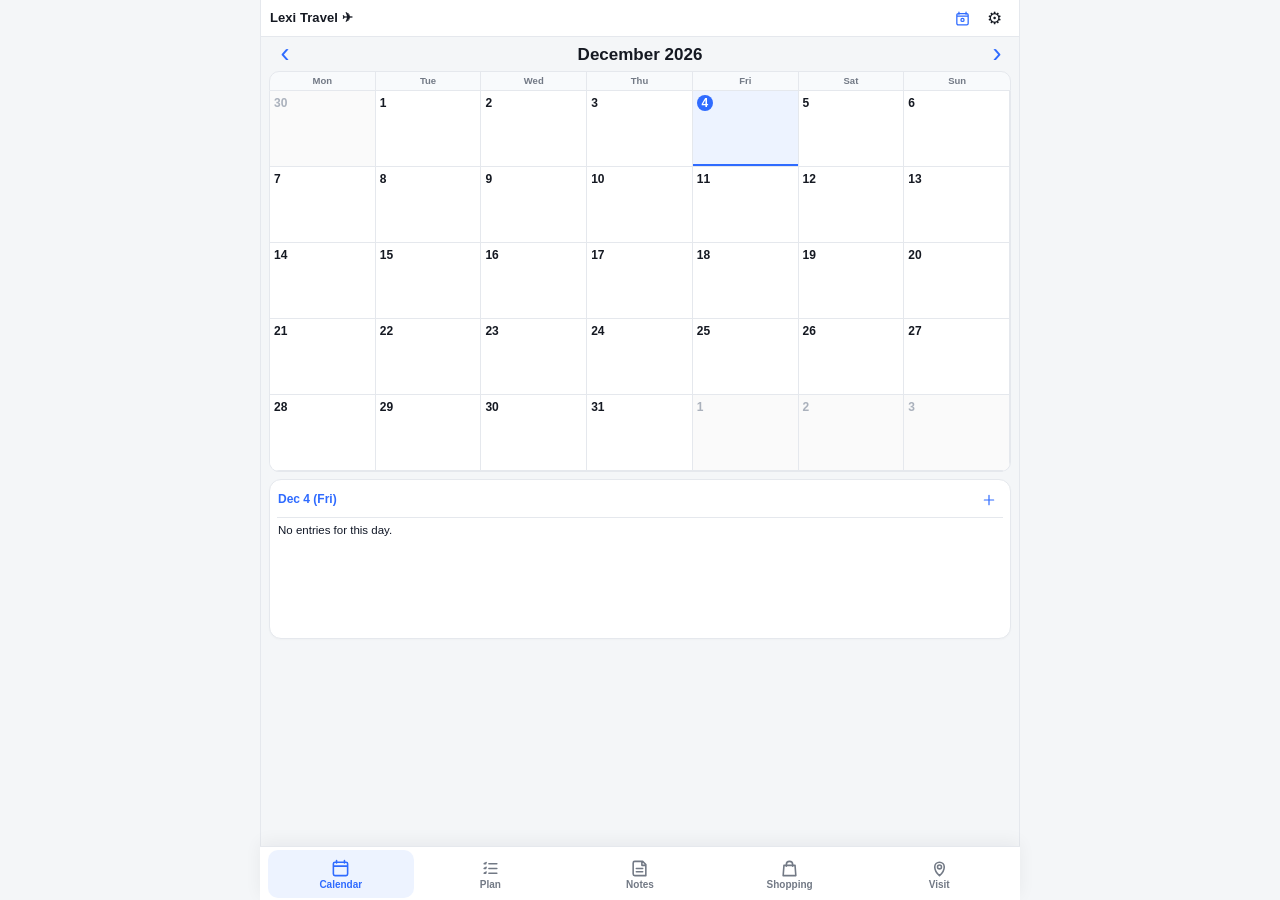
<file: index.html>
<!doctype html>
<html lang="en" data-build="2026-11-25.country-days-future-years" data-app-version="v1.07">
<head>
  <meta charset="utf-8">
  <meta name="viewport" content="width=device-width, initial-scale=1, viewport-fit=cover">
  <meta name="theme-color" content="#ffffff">
  <meta name="apple-mobile-web-app-capable" content="yes">
  <meta name="apple-mobile-web-app-status-bar-style" content="default">
  <meta name="apple-mobile-web-app-title" content="LEXI Travel">
  <link rel="manifest" href="manifest.json">
  <link rel="apple-touch-icon" href="/lexi-assets/travel-logo.png?v=3">
  <title>Lexi Travel</title>
  <script src="offline.js?v=6"></script>
  <script src="theme.js?v=2"></script>
  <link rel="stylesheet" href="styles.css?v=5">
  <link rel="stylesheet" href="calendar-fixes.css?v=20">
  <link rel="stylesheet" href="calendar-special-events.css?v=2">
  <link rel="stylesheet" href="calendar-sync.css?v=1">
  <link rel="stylesheet" href="calendar-ui-tweaks.css?v=7">
  <link rel="stylesheet" href="calendar-edit-top.css?v=2">
  <link rel="stylesheet" href="notes-ui.css?v=9">
  <link rel="stylesheet" href="notes-plain-tools.css?v=3">
  <link rel="stylesheet" href="notes-table-layout.css?v=2">
  <link rel="stylesheet" href="shopping-list.css?v=10">
  <link rel="stylesheet" href="visit-list.css?v=3">
  <link rel="stylesheet" href="plan-ui.css?v=8">
  <link rel="stylesheet" href="plan-next-move.css?v=5">
  <link rel="stylesheet" href="theme.css?v=1">
  <link rel="stylesheet" href="ui-system.css?v=2">
  <link rel="stylesheet" href="compact-select.css?v=1">
</head>
<body>
  <div class="app-shell">
    <header class="topbar">
      <h1 class="app-title">Lexi Travel ✈︎</h1>
      <div class="topbar-actions" style="display:flex;align-items:center;gap:0">
        <button id="todayBtn" class="icon-btn" type="button" aria-label="Go to today" title="Today" style="color:var(--blue)">
          <svg width="17" height="17" viewBox="0 0 24 24" aria-hidden="true" style="display:block;fill:none;stroke:currentColor;stroke-width:1.8;stroke-linecap:round;stroke-linejoin:round">
            <path d="M7 3v3M17 3v3M4.5 8.5h15M6 5h12a2 2 0 0 1 2 2v12a2 2 0 0 1-2 2H6a2 2 0 0 1-2-2V7a2 2 0 0 1 2-2Z"/>
            <circle cx="12" cy="14" r="2.2"/>
          </svg>
        </button>
        <button id="settingsBtn" class="icon-btn" type="button" aria-label="API settings">⚙︎</button>
      </div>
    </header>

    <main class="content">
      <section id="calendarView" class="view active" aria-label="Calendar">
        <div class="section-head calendar-head">
          <button id="prevMonthBtn" class="month-btn" type="button" aria-label="Previous month">‹</button>
          <h2 id="monthTitle">October 2026</h2>
          <button id="nextMonthBtn" class="month-btn" type="button" aria-label="Next month">›</button>
        </div>
        <div id="calendarStatus" class="calendar-status"></div>
        <div class="weekday-row" aria-hidden="true">
          <span>Mon</span><span>Tue</span><span>Wed</span><span>Thu</span><span>Fri</span><span>Sat</span><span>Sun</span>
        </div>
        <div id="calendarGrid" class="calendar-grid" aria-label="Month calendar"></div>

        <section id="dayPane" class="day-pane" aria-label="Selected day details" aria-live="polite">
          <div class="day-pane-head">
            <div class="day-pane-summary">
              <h3 id="paneDayTitle" class="day-pane-title">Select a day</h3>
              <div id="paneDayLocation" class="day-pane-location"></div>
            </div>
          </div>
          <div id="paneDayDetails" class="day-pane-details">
            <div class="pane-empty">Tap a date to see appointments, travel and to-dos.</div>
          </div>
        </section>
      </section>

      <section id="notesView" class="view" aria-label="Notes">
        <div id="notesLayout" class="notes-layout">
          <aside class="notes-sidebar" aria-label="Note list">
            <div class="notes-sidebar-head">
              <strong>Notes</strong>
              <button id="notesCloseBtn" class="notes-close-btn" type="button" aria-label="Close note list">×</button>
            </div>
            <div id="notesList" class="notes-list"></div>
          </aside>

          <article class="note-workspace" aria-label="Selected note">
            <div class="note-toolbar">
              <button id="notesListBtn" class="notes-list-btn" type="button" aria-label="Open note list">☰</button>
              <div class="note-title-wrap">
                <h2 id="noteTitle" class="note-title">Notes</h2>
                <input id="noteTitleInput" class="note-title-input" type="text" aria-label="Note title" hidden>
              </div>
              <div class="note-actions">
                <button id="noteEditBtn" class="note-action-btn" type="button">Edit</button>
                <button id="noteCancelBtn" class="note-action-btn" type="button" hidden>Cancel</button>
                <button id="noteSaveBtn" class="note-action-btn primary" type="button" hidden>Save</button>
              </div>
            </div>
            <div id="noteSaveStatus" class="note-save-status" aria-live="polite"></div>
            <div id="noteBody" class="note-body">
              <div class="note-empty">Open Notes to load your saved notes.</div>
            </div>
          </article>
        </div>
      </section>

      <section id="shoppingView" class="view shopping-view" aria-label="Shopping">
        <div class="shopping-head">
          <div id="shoppingStatus" class="shopping-status" aria-live="polite"></div>
        </div>
        <div id="shoppingListBody">
          <div class="shopping-message">Open Shopping to load your list.</div>
        </div>
      </section>

      <section id="visitView" class="view visit-view" aria-label="Visit">
        <div class="visit-head">
          <div id="visitStatus" class="visit-status" aria-live="polite"></div>
        </div>
        <div id="visitListBody">
          <div class="shopping-message">Open Visit to load your list.</div>
        </div>
      </section>

      <section id="countryView" class="view plan-view" aria-label="Plan">
        <section class="plan-section" aria-label="Monthly plan">
          <div class="plan-section-head">
            <h3>To-Dos</h3>
            <div class="plan-month-nav" aria-label="Plan month">
              <button id="planPrevMonthBtn" type="button" aria-label="Previous plan month">‹</button>
              <span id="planMonthLabel">October 2026</span>
              <button id="planNextMonthBtn" type="button" aria-label="Next plan month">›</button>
            </div>
          </div>

          <div class="plan-card">
            <div id="planChecklist" class="plan-checklist"></div>
            <div class="plan-add-wrap">
              <button id="planAddBtn" class="plan-add-btn" type="button">+ Add item</button>
              <div id="planAddRow" class="plan-add-row" hidden>
                <input id="planAddInput" class="plan-add-input" type="text" autocomplete="off" placeholder="Add something to do this month">
                <div class="plan-add-date-wrap">
                  <label class="plan-add-date-label" for="planAddDate">Date · optional</label>
                  <input id="planAddDate" class="plan-add-date" type="date">
                </div>
                <button id="planAddSaveBtn" class="plan-add-save" type="button">Add</button>
                <button id="planAddCancelBtn" class="plan-add-cancel" type="button">Cancel</button>
                <div id="planConvertWrap" class="plan-convert-wrap" hidden>
                  <label class="plan-convert-time-label" for="planConvertTime">Time</label>
                  <input id="planConvertTime" class="plan-convert-time" type="text" autocomplete="off" placeholder="9:00 AM">
                  <button id="planConvertAppointmentBtn" class="plan-convert-btn" type="button">Convert to Appointment</button>
                  <span id="planConvertStatus" class="plan-convert-status" aria-live="polite"></span>
                </div>
              </div>
            </div>
          </div>
        </section>

        <section id="planNextMoveSection" class="plan-section plan-next-move-section" aria-label="Upcoming travel">
          <h3 class="plan-next-move-title">Upcoming Travel</h3>
          <div id="planNextMoveCard" class="plan-next-move-card" hidden>
            <div class="plan-next-move-top">
              <div class="plan-next-move-route" aria-label="Next travel route">
                <span id="planNextMoveOrigin">—</span>
                <span class="plan-next-move-arrow" aria-hidden="true">→</span>
                <span id="planNextMoveDestination">—</span>
              </div>
              <div id="planNextMoveDate" class="plan-next-move-date"></div>
            </div>
            <div class="plan-next-move-details">
              <div class="plan-next-move-row">
                <span class="plan-next-move-label">Flight</span>
                <span id="planNextMoveFlight" class="plan-next-move-value">—</span>
              </div>
              <div class="plan-next-move-row">
                <span class="plan-next-move-label">Stay</span>
                <span id="planNextMoveStay" class="plan-next-move-value">—</span>
              </div>
            </div>
          </div>
          <div id="planNextMoveEmpty" class="plan-next-move-empty">Loading…</div>
        </section>

        <section class="plan-section plan-country-section" aria-label="Country days">
          <h3 class="plan-country-title">Country Days</h3>
          <div id="countryStatus" class="status-card">Enter your API key in Settings to load country rules.</div>
          <div id="countryList" class="country-list"></div>
        </section>
      </section>
    </main>

    <nav class="tabbar" aria-label="Primary">
      <button class="tab active" data-view="calendarView" type="button">Calendar</button>
      <button class="tab" data-view="countryView" type="button">Plan</button>
      <button class="tab" data-view="notesView" type="button">Notes</button>
      <button class="tab" data-view="shoppingView" type="button">Shopping</button>
      <button class="tab" data-view="visitView" type="button">Visit</button>
    </nav>
  </div>

  <dialog id="dayDialog" class="day-dialog">
    <div class="day-sheet">
      <div class="dialog-head day-dialog-head">
        <div>
          <div id="dayLocation" class="day-location"></div>
          <h2 id="dayTitle">Date</h2>
        </div>
        <button id="closeDayBtn" class="close-btn" type="button" aria-label="Close">×</button>
      </div>
      <div id="dayDetails" class="day-details"></div>
    </div>
  </dialog>

  <dialog id="settingsDialog">
    <form method="dialog" class="settings-card">
      <div class="dialog-head">
        <h2>Settings</h2>
        <button class="close-btn" value="cancel" aria-label="Close">×</button>
      </div>

      <section class="settings-section" aria-label="Appearance">
        <div class="settings-section-title">Appearance</div>
        <div class="theme-toggle" role="group" aria-label="Theme">
          <button class="theme-option" type="button" data-theme-option="light" aria-pressed="true">Light</button>
          <button class="theme-option" type="button" data-theme-option="dark" aria-pressed="false">Dark</button>
        </div>
      </section>

      <div class="settings-divider" aria-hidden="true"></div>

      <section class="settings-section" aria-label="Connection">
        <div class="settings-section-title">Connection</div>
        <label for="apiKey">LEXI API key</label>
        <input id="apiKey" name="apiKey" type="password" autocomplete="off" spellcheck="false" placeholder="Paste your saved key">
        <p class="help">The key is stored only in this browser on this device.</p>
        <button id="saveKeyBtn" class="primary-btn" type="button">Save & test</button>
        <div id="connectionResult" class="connection-result" aria-live="polite"></div>
      </section>
      <small id="appVersion" data-version="v1.07" style="display:block;font-size:10px;line-height:1.5;font-weight:400;color:var(--muted,#888);text-align:right;margin:10px 0 0">v1.07</small>
    </form>
  </dialog>

  <script src="tab-gesture-guard.js?v=3"></script>
  <script src="travel-api-transport.js?v=4"></script>
  <script src="backend-auth-recovery.js?v=1" data-backend-url="https://script.google.com/macros/s/AKfycbxeJRgEegJlc7kmtstRJtF0X-b4-0QBk-9dqBpCooDOs4NfPomi4_Kptb0CDSIAqqDw/exec" data-insert-after="connectionResult" data-retry-button="saveKeyBtn" data-app-label="Lexi Travel"></script>
  <script src="app.js?v=8"></script>
  <script src="today-button.js?v=1"></script>
  <script src="country-fast.js?v=3"></script>
  <script src="calendar-fixes.js?v=20"></script>
  <script src="calendar-special-events.js?v=5"></script>
  <script src="split-view.js?v=9"></script>
  <script src="calendar-sync.js?v=5"></script>
  <script src="calendar-flight-authority.js?v=2"></script>
  <script src="calendar-ui-tweaks.js?v=8"></script>
  <script src="calendar-resume-refresh.js?v=6"></script>
  <script src="notes-ui.js?v=13"></script>
  <script src="notes-reorder.js?v=7"></script>
  <script src="notes-readonly.js?v=3"></script>
  <script src="notes-enhancements.js?v=2"></script>
  <script src="notes-icon-choice.js?v=2"></script>
  <script src="notes-pane-fixes.js?v=4"></script>
  <script src="notes-rich.js?v=6"></script>
  <script src="notes-plain-tools.js?v=3"></script>
  <script src="notes-sync.js?v=9"></script>
  <script src="shopping-list.js?v=19"></script>
  <script src="visit-list.js?v=12"></script>
  <script src="plan-ui.js?v=11"></script>
  <script src="plan-next-move.js?v=8"></script>
  <script src="plan-calendar-editor-bridge.js?v=4"></script>
  <script src="travel-ui-polish.js?v=1"></script>
  <script src="compact-select.js?v=1"></script>
</body>
</html>
</file>
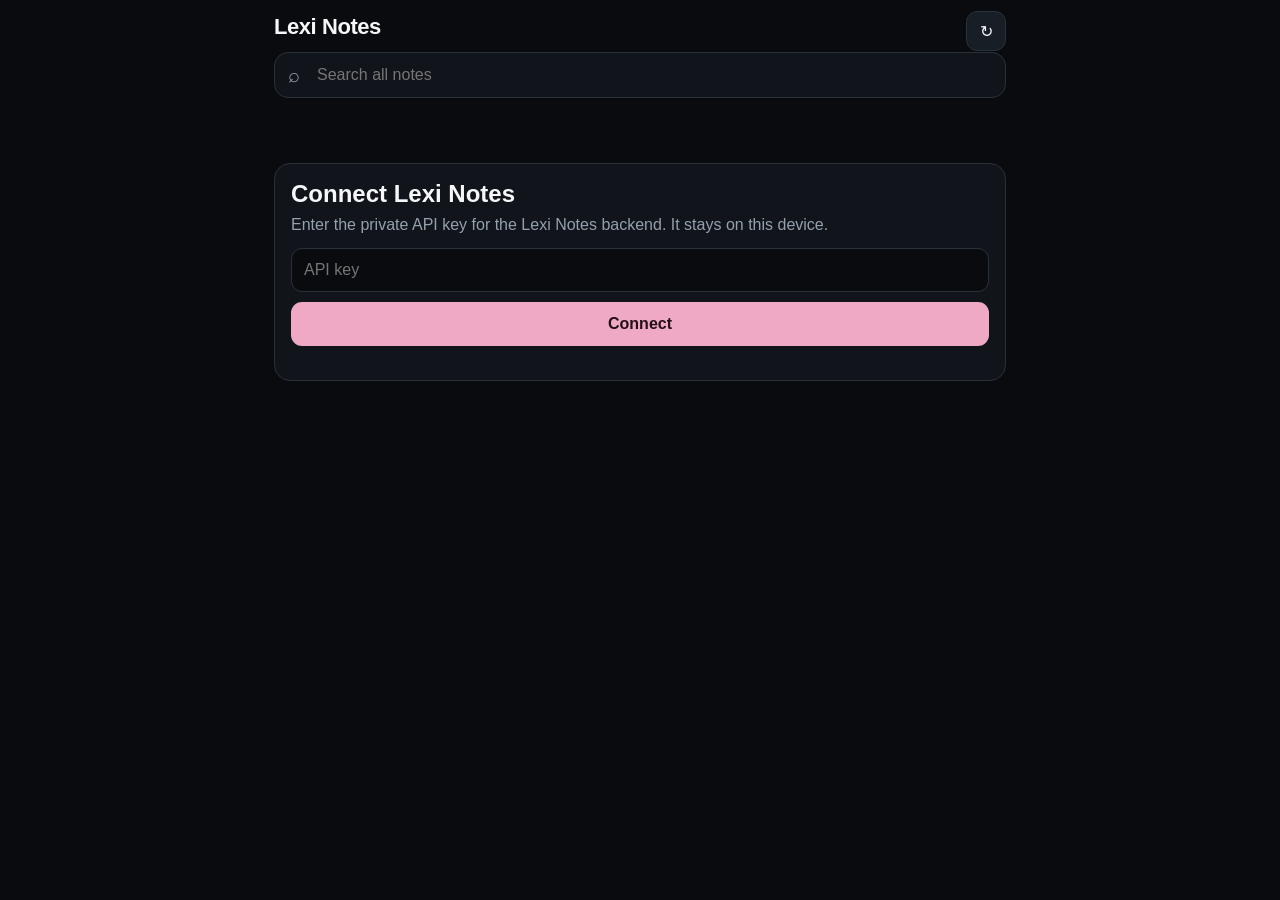
<file: notes-app/index.html>
<!doctype html>
<html lang="en">
<head>
  <meta charset="utf-8">
  <meta name="viewport" content="width=device-width,initial-scale=1,viewport-fit=cover">
  <meta name="theme-color" content="#090b0f">
  <meta name="apple-mobile-web-app-capable" content="yes">
  <meta name="apple-mobile-web-app-status-bar-style" content="black-translucent">
  <meta name="apple-mobile-web-app-title" content="Lexi Notes">
  <title>Lexi Notes</title>
  <link rel="manifest" href="manifest.webmanifest">
  <link rel="apple-touch-icon" href="https://leiaorgana85-create.github.io/lexi-assets/travel-logo.png">
  <link rel="stylesheet" href="styles.css">
</head>
<body>
  <div class="app-shell">
    <header id="topbar" class="topbar">
      <div class="brand-row">
        <h1>Lexi Notes</h1>
        <button id="refreshBtn" class="icon-btn" type="button" aria-label="Refresh" title="Refresh">↻</button>
      </div>
      <label class="search-wrap" aria-label="Search all notes">
        <span class="search-icon">⌕</span>
        <input id="searchInput" type="search" placeholder="Search all notes" autocomplete="off" spellcheck="false">
        <button id="clearSearchBtn" class="clear-search" type="button" aria-label="Clear search" hidden>×</button>
      </label>
      <div id="syncStatus" class="status" aria-live="polite"></div>
    </header>

    <main>
      <section id="connectView" class="card connect-card" hidden>
        <h2>Connect Lexi Notes</h2>
        <p>Enter the private API key for the Lexi Notes backend. It stays on this device.</p>
        <input id="apiKeyInput" type="password" autocomplete="off" placeholder="API key">
        <button id="connectBtn" class="primary-btn" type="button">Connect</button>
        <div id="connectError" class="error-text" aria-live="polite"></div>
      </section>

      <section id="listView">
        <div id="emptyState" class="empty-state" hidden>No notes yet.</div>
        <div id="notesList" class="notes-list"></div>
      </section>

      <section id="noteView" class="note-view" hidden>
        <div class="note-toolbar">
          <button id="backBtn" class="text-btn" type="button">‹ Notes</button>
          <div class="note-actions">
            <button id="pinBtn" class="icon-btn" type="button" aria-label="Pin" title="Pin">☆</button>
            <button id="lockBtn" class="icon-btn" type="button" aria-label="Lock" title="Lock">🔓</button>
            <button id="emailBtn" class="icon-btn" type="button" aria-label="Email" title="Email">✉</button>
            <button id="shareBtn" class="icon-btn" type="button" aria-label="Share" title="Share">↗</button>
            <button id="editBtn" class="icon-btn" type="button" aria-label="Edit" title="Edit">✎</button>
            <button id="deleteBtn" class="icon-btn danger" type="button" aria-label="Delete" title="Delete">⌫</button>
          </div>
        </div>

        <div id="lockedGate" class="locked-gate" hidden>
          <div class="lock-symbol">🔒</div>
          <div class="locked-title">Locked note</div>
          <button id="unlockBtn" class="primary-btn compact" type="button">Unlock</button>
        </div>

        <div id="noteContent">
          <div id="readMode">
            <h2 id="readTitle" class="read-title"></h2>
            <div id="readBody" class="read-body"></div>
          </div>

          <div id="editMode" hidden>
            <input id="titleInput" class="title-input" type="text" placeholder="Title" autocomplete="off">
            <div id="formatBar" class="format-bar" aria-label="Note formatting">
              <button type="button" data-tool="bullet" aria-label="Bullet list" title="Bullet list">• ≡</button>
              <button type="button" data-tool="number" aria-label="Numbered list" title="Numbered list">1. ≡</button>
              <button type="button" data-tool="check" aria-label="Checklist" title="Checklist">☐</button>
              <button type="button" data-tool="indent" aria-label="Indent" title="Indent">→</button>
              <button type="button" data-tool="outdent" aria-label="Outdent" title="Outdent">←</button>
              <button type="button" data-tool="undo" aria-label="Undo" title="Undo">↶</button>
              <button type="button" data-tool="redo" aria-label="Redo" title="Redo">↷</button>
              <button type="button" data-tool="date" aria-label="Insert date" title="Insert date">◫</button>
            </div>
            <textarea id="bodyInput" class="body-input" placeholder="Write a note…" spellcheck="true"></textarea>
            <div class="edit-footer">
              <span id="saveStatus" class="status" aria-live="polite"></span>
              <button id="doneBtn" class="primary-btn compact" type="button">Done</button>
            </div>
          </div>
        </div>
      </section>
    </main>

    <button id="newNoteBtn" class="fab" type="button" aria-label="New note" title="New note">+</button>
  </div>

  <dialog id="pinDialog" class="pin-dialog">
    <form method="dialog" id="pinForm">
      <h2 id="pinDialogTitle">Unlock note</h2>
      <p id="pinDialogText">Enter your Lexi Notes PIN.</p>
      <input id="pinInput" type="password" inputmode="numeric" autocomplete="off" placeholder="PIN" maxlength="12">
      <input id="pinConfirmInput" type="password" inputmode="numeric" autocomplete="off" placeholder="Confirm PIN" maxlength="12" hidden>
      <div id="pinError" class="error-text" aria-live="polite"></div>
      <div class="dialog-actions">
        <button id="pinCancelBtn" class="secondary-btn" type="button">Cancel</button>
        <button id="pinSubmitBtn" class="primary-btn compact" type="submit">Unlock</button>
      </div>
    </form>
  </dialog>

  <script src="app.js"></script>
</body>
</html>
</file>
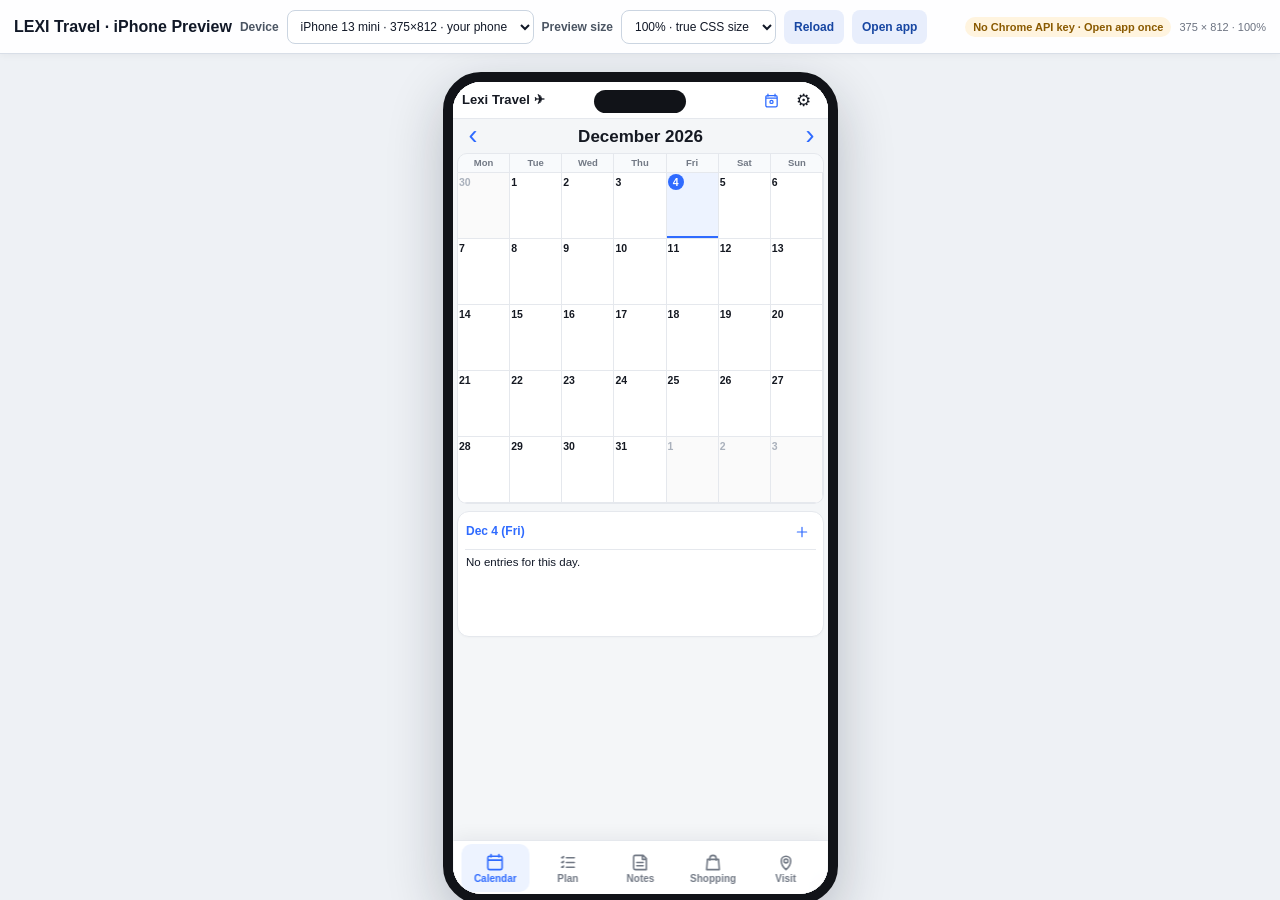
<file: preview.html>
<!doctype html>
<html lang="en">
<head>
  <meta charset="utf-8">
  <meta name="viewport" content="width=device-width, initial-scale=1">
  <meta name="color-scheme" content="light">
  <title>LEXI Travel · iPhone Preview</title>
  <style>
    :root {
      color-scheme: light;
      font-family: -apple-system, BlinkMacSystemFont, "Segoe UI", sans-serif;
      background: #eef1f5;
      color: #111827;
    }

    * { box-sizing: border-box; }

    html, body {
      margin: 0;
      min-height: 100%;
      background: #eef1f5;
    }

    body {
      min-height: 100dvh;
      overflow: hidden;
    }

    .preview-shell {
      height: 100dvh;
      display: grid;
      grid-template-rows: auto 1fr;
    }

    .preview-toolbar {
      min-height: 54px;
      display: flex;
      align-items: center;
      flex-wrap: wrap;
      gap: 8px;
      padding: 8px 14px;
      border-bottom: 1px solid #d8dee7;
      background: rgba(255,255,255,.96);
      box-shadow: 0 1px 8px rgba(15,23,42,.05);
      z-index: 5;
    }

    .preview-title {
      font-weight: 800;
      white-space: nowrap;
    }

    .preview-toolbar label {
      font-size: 12px;
      font-weight: 700;
      color: #4b5563;
    }

    .preview-toolbar select,
    .preview-toolbar button,
    .preview-toolbar a {
      min-height: 34px;
      border-radius: 8px;
      font: inherit;
      font-size: 12px;
    }

    .preview-toolbar select {
      border: 1px solid #cbd5e1;
      background: #fff;
      color: #111827;
      padding: 0 9px;
    }

    .preview-toolbar button,
    .preview-toolbar a {
      border: 0;
      background: #e8eefc;
      color: #1746a2;
      padding: 0 10px;
      font-weight: 750;
      text-decoration: none;
      display: inline-flex;
      align-items: center;
      cursor: pointer;
    }

    .preview-status {
      margin-left: auto;
      display: flex;
      align-items: center;
      gap: 8px;
      font-size: 11px;
      color: #6b7280;
      white-space: nowrap;
    }

    .data-state {
      border-radius: 999px;
      padding: 4px 8px;
      background: #eef2f7;
      color: #4b5563;
      font-weight: 700;
    }

    .data-state.connected {
      background: #eaf8ef;
      color: #19733a;
    }

    .data-state.missing {
      background: #fff4df;
      color: #8a5a00;
    }

    .stage {
      position: relative;
      overflow: auto;
      display: grid;
      place-items: start center;
      padding: 18px;
    }

    .phone-wrap {
      position: relative;
      flex: 0 0 auto;
    }

    .phone-frame {
      position: absolute;
      top: 0;
      left: 0;
      border: 10px solid #111318;
      border-radius: 38px;
      background: #111318;
      box-shadow: 0 20px 55px rgba(15,23,42,.24);
      overflow: hidden;
      transform-origin: top left;
    }

    .phone-frame::before {
      content: "";
      position: absolute;
      z-index: 3;
      top: 8px;
      left: 50%;
      width: 92px;
      height: 23px;
      transform: translateX(-50%);
      border-radius: 14px;
      background: #111318;
      pointer-events: none;
    }

    #appPreview {
      display: block;
      border: 0;
      background: #fff;
    }

    @media (max-width: 900px) {
      .preview-title { display: none; }
      .preview-toolbar { padding-inline: 8px; gap: 6px; }
      .preview-status { width: 100%; margin-left: 0; justify-content: flex-end; }
    }
  </style>
</head>
<body>
  <div class="preview-shell">
    <header class="preview-toolbar">
      <div class="preview-title">LEXI Travel · iPhone Preview</div>

      <label for="devicePreset">Device</label>
      <select id="devicePreset">
        <option value="390x844">iPhone 13 / 14 / 15 · 390×844</option>
        <option value="393x852">iPhone 14 Pro / 15 Pro · 393×852</option>
        <option value="430x932">iPhone 14/15 Pro Max · 430×932</option>
        <option value="375x812" selected>iPhone 13 mini · 375×812 · your phone</option>
        <option value="375x667">iPhone SE · 375×667</option>
      </select>

      <label for="zoomPreset">Preview size</label>
      <select id="zoomPreset">
        <option value="fit">Fit window</option>
        <option value="1" selected>100% · true CSS size</option>
        <option value="1.1">110%</option>
        <option value="1.25">125%</option>
        <option value="1.5">150%</option>
      </select>

      <button id="reloadBtn" type="button">Reload</button>
      <a href="./" target="_blank" rel="noopener">Open app</a>

      <div class="preview-status">
        <span id="dataState" class="data-state">Checking data…</span>
        <span id="viewportReadout">375 × 812 · 100%</span>
      </div>
    </header>

    <main id="stage" class="stage">
      <div id="phoneWrap" class="phone-wrap">
        <div id="phoneFrame" class="phone-frame">
          <iframe id="appPreview" title="LEXI Travel iPhone preview" src="./"></iframe>
        </div>
      </div>
    </main>
  </div>

  <script>
    const KEY_STORAGE = 'lexiTravelApiKey';
    const stage = document.getElementById('stage');
    const phoneWrap = document.getElementById('phoneWrap');
    const frame = document.getElementById('phoneFrame');
    const preview = document.getElementById('appPreview');
    const devicePreset = document.getElementById('devicePreset');
    const zoomPreset = document.getElementById('zoomPreset');
    const reloadBtn = document.getElementById('reloadBtn');
    const readout = document.getElementById('viewportReadout');
    const dataState = document.getElementById('dataState');

    let viewportWidth = 375;
    let viewportHeight = 812;
    let currentScale = 1;

    function fitScale() {
      const chrome = 20;
      const availableWidth = Math.max(220, stage.clientWidth - 36);
      const availableHeight = Math.max(320, stage.clientHeight - 36);
      return Math.min(
        1,
        availableWidth / (viewportWidth + chrome),
        availableHeight / (viewportHeight + chrome)
      );
    }

    function selectedScale() {
      return zoomPreset.value === 'fit' ? fitScale() : Number(zoomPreset.value);
    }

    function applyScale() {
      const chrome = 20;
      const fullWidth = viewportWidth + chrome;
      const fullHeight = viewportHeight + chrome;
      currentScale = selectedScale();

      frame.style.width = `${fullWidth}px`;
      frame.style.height = `${fullHeight}px`;
      frame.style.transform = `scale(${currentScale})`;

      phoneWrap.style.width = `${Math.ceil(fullWidth * currentScale)}px`;
      phoneWrap.style.height = `${Math.ceil(fullHeight * currentScale)}px`;

      const percent = Math.round(currentScale * 100);
      readout.textContent = `${viewportWidth} × ${viewportHeight} · ${percent}%`;
    }

    function setViewport(value) {
      const [width, height] = value.split('x').map(Number);
      viewportWidth = width;
      viewportHeight = height;
      preview.style.width = `${width}px`;
      preview.style.height = `${height}px`;
      applyScale();
    }

    function refreshDataState() {
      const connected = Boolean(localStorage.getItem(KEY_STORAGE));
      dataState.textContent = connected
        ? 'Chrome data connected'
        : 'No Chrome API key · Open app once';
      dataState.className = `data-state ${connected ? 'connected' : 'missing'}`;
    }

    function applyIPhoneFontCalibration() {
      try {
        const doc = preview.contentDocument;
        if (!doc || !doc.head) return;

        const oldStyle = doc.getElementById('lexi-preview-iphone-calibration');
        if (oldStyle) oldStyle.remove();

        const style = doc.createElement('style');
        style.id = 'lexi-preview-iphone-calibration';
        style.textContent = `
          /* Preview-only compensation for Windows Segoe UI vs iPhone San Francisco. */
          .day-number,
          .day-location-code { font-weight: 700 !important; }
          .day-event-flight-line,
          .day-event-generic-line { font-weight: 600 !important; }

          /* Keep the travel route fully visible; only tighten its second (time) line
             to match the effective width seen in iPhone Safari. */
          .day-event.travel-route .day-event-flight-line:nth-child(2) {
            width: calc(100% - 9px) !important;
            margin-inline: auto !important;
          }

          /* Safari's SF text is slightly wider than Segoe UI in the compact Notes table.
             Nudge only the preview metrics so line wrapping matches the iPhone more closely. */
          .note-table { font-size: 11.65px !important; }
          .note-table th { font-size: 10.65px !important; }
          .note-table th,
          .note-table td { letter-spacing: 0.06px !important; }
        `;
        doc.head.append(style);
      } catch (error) {
        // Same-origin preview should allow this; ignore if the frame is still loading.
      }
    }

    devicePreset.addEventListener('change', () => setViewport(devicePreset.value));
    zoomPreset.addEventListener('change', applyScale);
    reloadBtn.addEventListener('click', () => {
      refreshDataState();
      preview.contentWindow.location.reload();
    });
    preview.addEventListener('load', () => {
      applyIPhoneFontCalibration();
    });
    window.addEventListener('resize', () => {
      if (zoomPreset.value === 'fit') applyScale();
    });
    window.addEventListener('storage', refreshDataState);

    refreshDataState();
    setViewport(devicePreset.value);
  </script>
</body>
</html>
</file>
<file: styles.css>
:root {
  --bg: #f7f8fb;
  --surface: #ffffff;
  --text: #111827;
  --muted: #6b7280;
  --line: #e5e7eb;
  --blue: #2563eb;
  --blue-soft: #eaf2ff;
  --green-soft: #eaf8ef;
  --yellow-soft: #fff8d9;
  --red-soft: #ffe9ec;
  --danger: #b91c1c;
  --shadow: 0 12px 28px rgba(15, 23, 42, 0.12);
}

* { box-sizing: border-box; }

html, body { margin: 0; min-height: 100%; background: var(--bg); color: var(--text); font-family: -apple-system, BlinkMacSystemFont, "Segoe UI", sans-serif; }

body { min-height: 100dvh; }
button, input { font: inherit; }
button { -webkit-tap-highlight-color: transparent; }

.app-shell {
  min-height: 100dvh;
  max-width: 760px;
  margin: 0 auto;
  background: var(--surface);
  display: flex;
  flex-direction: column;
}

.topbar {
  display: flex;
  align-items: center;
  justify-content: space-between;
  padding: calc(14px + env(safe-area-inset-top)) 16px 10px;
  border-bottom: 1px solid var(--line);
}

.eyebrow { font-size: 11px; font-weight: 800; letter-spacing: .14em; color: var(--blue); }
h1 { margin: 0; font-size: 25px; line-height: 1.05; }
h2 { margin: 0; font-size: 21px; }

.icon-btn, .month-btn, .close-btn {
  border: 0;
  background: transparent;
  color: var(--text);
  cursor: pointer;
}

.icon-btn { font-size: 23px; padding: 8px; }
.month-btn { font-size: 34px; line-height: 1; padding: 0 10px; color: var(--blue); }
.close-btn { font-size: 28px; padding: 2px 6px; color: var(--muted); }

.content { flex: 1; padding: 14px 8px 88px; overflow: auto; }
.view { display: none; }
.view.active { display: block; }

.section-head {
  display: grid;
  grid-template-columns: 44px 1fr 44px;
  align-items: center;
  text-align: center;
  margin-bottom: 10px;
}
.section-head.left { display: block; text-align: left; padding-inline: 4px; }

.placeholder, .status-card {
  border: 1px solid var(--line);
  border-radius: 12px;
  padding: 16px;
  background: #fafafa;
}
.placeholder { display: grid; gap: 6px; color: var(--muted); }
.placeholder strong { color: var(--text); }

.calendar-status {
  min-height: 18px;
  padding: 0 4px 6px;
  font-size: 12px;
  color: var(--muted);
}

.weekday-row,
.calendar-grid {
  display: grid;
  grid-template-columns: repeat(7, minmax(0, 1fr));
}

.weekday-row {
  border-top: 1px solid var(--line);
  border-left: 1px solid var(--line);
}
.weekday-row span {
  padding: 5px 1px;
  border-right: 1px solid var(--line);
  border-bottom: 1px solid var(--line);
  text-align: center;
  color: var(--muted);
  font-size: 10px;
  font-weight: 700;
}

.calendar-grid {
  border-left: 1px solid var(--line);
}

.day-cell {
  min-width: 0;
  min-height: 76px;
  position: relative;
  display: block;
  -webkit-appearance: none;
  appearance: none;
  border: 0;
  border-radius: 0;
  border-right: 1px solid var(--line);
  border-bottom: 1px solid var(--line);
  background: #fff;
  color: var(--text);
  padding: 18px 2px 3px;
  text-align: left;
  overflow: hidden;
  cursor: pointer;
}
.day-cell.other-month { background: #fafafa; color: #b6bcc6; }
.day-cell.today { box-shadow: inset 0 0 0 2px var(--blue); }

.day-top {
  position: absolute;
  top: 3px;
  left: 2px;
  right: 2px;
  display: flex;
  align-items: baseline;
  gap: 3px;
  min-width: 0;
  margin: 0;
}
.day-number { font-size: 11px; font-weight: 800; flex: 0 0 auto; }
.day-location-code {
  min-width: 0;
  overflow: hidden;
  text-overflow: ellipsis;
  white-space: nowrap;
  font-size: 9px;
  font-weight: 800;
  color: var(--blue);
}
.other-month .day-location-code { color: #aab1bc; }

.day-event {
  display: block;
  width: 100%;
  margin-top: 2px;
  padding: 2px 3px;
  border-radius: 3px;
  overflow: hidden;
  text-overflow: ellipsis;
  white-space: nowrap;
  font-size: 9px;
  line-height: 1.2;
  background: var(--yellow-soft);
}
.day-event.travel { background: var(--green-soft); }
.day-event.off { background: var(--red-soft); }
.day-more { margin-top: 2px; font-size: 8px; color: var(--muted); }

.country-list { display: grid; gap: 10px; margin-top: 12px; padding-inline: 4px; }
.country-card {
  border: 1px solid var(--line);
  border-radius: 12px;
  padding: 12px 14px;
  display: grid;
  gap: 8px;
}
.country-row { display: flex; align-items: baseline; justify-content: space-between; gap: 12px; }
.country-name { font-weight: 700; }
.country-code { font-size: 12px; color: var(--muted); }
.country-limit { font-weight: 800; color: var(--blue); }
.country-rule { font-size: 13px; line-height: 1.35; color: var(--muted); }

.tabbar {
  position: fixed;
  left: 50%;
  bottom: 0;
  transform: translateX(-50%);
  width: min(760px, 100%);
  display: grid;
  grid-template-columns: repeat(3, 1fr);
  gap: 0;
  border-top: 1px solid var(--line);
  background: rgba(255,255,255,.96);
  padding: 7px 6px calc(7px + env(safe-area-inset-bottom));
  backdrop-filter: blur(14px);
}
.tab {
  border: 0;
  background: transparent;
  color: var(--muted);
  padding: 9px 4px;
  font-size: 13px;
  font-weight: 700;
  cursor: pointer;
}
.tab.active { color: var(--blue); }

#settingsDialog,
.day-dialog {
  width: min(420px, calc(100% - 24px));
  border: 0;
  border-radius: 16px;
  padding: 0;
  box-shadow: var(--shadow);
}
#settingsDialog::backdrop,
.day-dialog::backdrop { background: rgba(15, 23, 42, .42); }
.settings-card { padding: 16px; }
.dialog-head { display: flex; align-items: center; justify-content: space-between; margin-bottom: 16px; }
.settings-card label { display: block; font-weight: 700; font-size: 14px; margin-bottom: 6px; }
.settings-card input {
  width: 100%;
  border: 1px solid #cbd5e1;
  border-radius: 10px;
  padding: 12px;
  outline: none;
}
.settings-card input:focus { border-color: var(--blue); box-shadow: 0 0 0 3px var(--blue-soft); }
.help, .connection-result { font-size: 12px; color: var(--muted); }
.primary-btn {
  width: 100%;
  border: 0;
  border-radius: 10px;
  background: var(--blue);
  color: white;
  padding: 12px 14px;
  font-weight: 800;
  cursor: pointer;
}
.connection-result { min-height: 18px; margin-top: 10px; }
.connection-result.error { color: var(--danger); }

.day-dialog {
  margin: auto auto 10px;
  width: min(760px, calc(100% - 12px));
  max-height: 72dvh;
  border-radius: 14px 14px 10px 10px;
}
.day-sheet { padding: 14px 14px 18px; }
.day-dialog-head { margin-bottom: 8px; align-items: flex-start; }
.day-location { min-height: 16px; margin-bottom: 2px; font-size: 11px; font-weight: 800; color: var(--blue); }
.day-details { border-top: 1px solid var(--line); }
.detail-line {
  padding: 9px 0;
  border-bottom: 1px solid var(--line);
  font-size: 14px;
  line-height: 1.35;
  white-space: pre-wrap;
}
.detail-line.muted { color: var(--muted); }
.detail-meta { margin-top: 3px; font-size: 12px; color: var(--muted); }

.notes-layout {
  position: relative;
  min-height: calc(100dvh - 150px);
  margin: 0 -1px;
}

.notes-sidebar {
  position: absolute;
  z-index: 8;
  top: 0;
  bottom: 0;
  left: 0;
  width: min(280px, 84vw);
  padding: 8px;
  border-right: 1px solid var(--line);
  background: rgba(255,255,255,.98);
  box-shadow: 10px 0 24px rgba(15, 23, 42, .12);
  transform: translateX(calc(-100% - 12px));
  transition: transform .18s ease;
}

.notes-layout.list-open .notes-sidebar { transform: translateX(0); }

.notes-sidebar-head {
  display: flex;
  align-items: center;
  justify-content: space-between;
  min-height: 34px;
  padding: 0 4px 7px;
  border-bottom: 1px solid var(--line);
}

.notes-sidebar-head strong { font-size: 14px; }
.notes-close-btn {
  border: 0;
  background: transparent;
  color: var(--muted);
  font-size: 24px;
  line-height: 1;
  padding: 3px 5px;
}

.notes-list {
  display: grid;
  gap: 3px;
  padding-top: 7px;
}

.note-list-item {
  width: 100%;
  border: 0;
  border-radius: 8px;
  background: transparent;
  color: var(--text);
  padding: 9px 10px;
  text-align: left;
  font-size: 13px;
  font-weight: 650;
  line-height: 1.2;
}

.note-list-item.active {
  background: var(--blue-soft);
  color: #1746a2;
}

.note-list-meta {
  display: block;
  margin-top: 3px;
  color: var(--muted);
  font-size: 10px;
  font-weight: 600;
}

.note-workspace { min-width: 0; }

.note-toolbar {
  display: grid;
  grid-template-columns: 34px minmax(0, 1fr) auto;
  align-items: center;
  gap: 7px;
  min-height: 42px;
  padding: 2px 2px 7px;
  border-bottom: 1px solid var(--line);
}

.notes-list-btn,
.note-action-btn {
  border: 0;
  border-radius: 8px;
  background: transparent;
  color: var(--blue);
  font-weight: 750;
}

.notes-list-btn {
  min-width: 34px;
  min-height: 34px;
  padding: 4px;
  font-size: 19px;
}

.note-action-btn {
  min-height: 32px;
  padding: 5px 8px;
  font-size: 12px;
}

.note-action-btn.primary {
  background: var(--blue);
  color: #fff;
}

.note-title-wrap { min-width: 0; }
.note-title {
  margin: 0;
  overflow: hidden;
  text-overflow: ellipsis;
  white-space: nowrap;
  font-size: 16px;
  line-height: 1.15;
}

.note-title-input {
  width: 100%;
  border: 1px solid #cbd5e1;
  border-radius: 7px;
  padding: 5px 7px;
  color: var(--text);
  background: #fff;
  font-size: 15px;
  font-weight: 750;
}

.note-actions { display: flex; align-items: center; gap: 3px; }
.note-save-status {
  min-height: 18px;
  padding: 4px 3px 0;
  color: var(--muted);
  font-size: 10px;
  line-height: 1.2;
}

.note-body {
  padding: 6px 2px 24px;
}

.note-empty {
  padding: 20px 8px;
  color: var(--muted);
  font-size: 13px;
}

.note-schedule {
  margin: 5px 0 16px;
}

.note-section-title {
  margin: 0;
  padding: 4px 3px 6px;
  font-size: 13px;
  font-weight: 800;
  line-height: 1.25;
}

.note-table-wrap {
  width: 100%;
  overflow-x: auto;
  border: 1px solid #dfe4ea;
  border-radius: 8px;
  background: #fff;
}

.note-table {
  width: 100%;
  border-collapse: collapse;
  table-layout: fixed;
  font-size: 11.5px;
  line-height: 1.25;
}

.note-table th,
.note-table td {
  padding: 6px 5px;
  border-right: 1px solid #e5e9ee;
  border-bottom: 1px solid #e5e9ee;
  vertical-align: top;
  overflow-wrap: anywhere;
}

.note-table th:last-child,
.note-table td:last-child { border-right: 0; }
.note-table tbody tr:last-child td { border-bottom: 0; }
.note-table th {
  background: #f5f7fa;
  font-size: 10.5px;
  font-weight: 800;
  text-align: left;
}
.note-table th:nth-child(1), .note-table td:nth-child(1) { width: 28%; }
.note-table th:nth-child(2), .note-table td:nth-child(2) { width: 28%; }
.note-table th:nth-child(3), .note-table td:nth-child(3) { width: 44%; }

.note-paragraph {
  margin: 7px 3px 12px;
  font-size: 13px;
  line-height: 1.45;
  white-space: pre-wrap;
}

.note-editable {
  border-radius: 4px;
  outline: 1px solid #c8d6f1;
  background: #fbfdff;
}
.note-editable:focus {
  outline: 2px solid #8bb3ff;
  background: #fff;
}
.note-table td.note-editable { padding: 6px 5px; }
.note-section-title.note-editable { padding-inline: 4px; }

[hidden] { display: none !important; }

@media (min-width: 600px) {
  .notes-layout {
    display: grid;
    grid-template-columns: 190px minmax(0, 1fr);
    min-height: calc(100dvh - 155px);
  }

  .notes-sidebar {
    position: static;
    width: auto;
    padding: 6px 8px 6px 2px;
    box-shadow: none;
    transform: none;
  }

  .notes-close-btn,
  .notes-list-btn { display: none; }

  .note-workspace { padding-left: 10px; }
  .note-toolbar { grid-template-columns: minmax(0, 1fr) auto; }
  .note-title-wrap { grid-column: 1; }
  .note-actions { grid-column: 2; }
}

@media (min-width: 700px) {
  .app-shell { border-left: 1px solid var(--line); border-right: 1px solid var(--line); }
  .day-cell { min-height: 96px; padding: 21px 4px 5px; }
  .day-top { top: 5px; left: 4px; right: 4px; }
  .day-number { font-size: 12px; }
  .day-location-code, .day-event { font-size: 10px; }
}
</file>
<file: calendar-fixes.css>
.topbar {
  min-height: 0;
  padding: calc(2px + env(safe-area-inset-top)) 8px 1px;
}

.topbar .app-title {
  margin: 0;
  font-size: 12.5px;
  line-height: 1;
  font-weight: 750;
  letter-spacing: 0;
}

.topbar .icon-btn {
  padding: 2px;
  font-size: 17px;
  line-height: 1;
}

.content {
  padding: 2px 2px 78px;
}

.calendar-head {
  grid-template-columns: 30px 1fr 30px;
  min-height: 24px;
  height: 24px;
  margin: 0;
  align-items: center;
}

.calendar-head #monthTitle {
  margin: 0;
  font-size: 17px;
  line-height: 1;
  font-weight: 750;
}

.calendar-head .month-btn {
  width: 30px;
  height: 24px;
  min-height: 24px;
  display: grid;
  place-items: center;
  padding: 0;
  font-size: 26px;
  line-height: 1;
}

.calendar-status {
  display: none;
}

.weekday-row {
  border-top-color: #edf0f4;
  border-left-color: #edf0f4;
}

.weekday-row span {
  padding: 4px 1px;
  border-right-color: #edf0f4;
  border-bottom-color: #edf0f4;
  text-align: center;
  color: var(--muted);
  font-size: 9.5px;
  line-height: 1.1;
}

.calendar-grid {
  grid-auto-rows: 66px;
  border-left-color: #edf0f4;
}

.day-cell {
  min-height: 66px;
  display: flex;
  flex-direction: column;
  gap: 1px;
  padding: 17px 1px 1px;
  border-right-color: #edf0f4;
  border-bottom-color: #edf0f4;
  overflow: hidden;
}

.day-cell.today {
  box-shadow: none;
}

.day-cell.today .day-number {
  color: var(--blue);
  font-weight: 800;
}

.day-cell.red-date:not(.selected-day):not(.other-month) .day-number {
  color: #d93025;
  font-weight: 800;
}

.day-cell.selected-day {
  background: #f4f7ff;
  box-shadow: inset 0 -2px 0 var(--blue);
}

.day-cell.selected-day .day-number {
  width: 16px;
  height: 16px;
  display: inline-grid;
  place-items: center;
  border-radius: 50%;
  background: var(--blue);
  color: #fff;
  line-height: 1;
}

.day-cell.other-month.selected-day {
  background: #f4f5f7;
  box-shadow: inset 0 -2px 0 #b7c1cf;
}

.day-cell.other-month.selected-day .day-number {
  background: #c5cad2;
  color: #fff !important;
}

.day-top {
  top: 1px;
  left: 1px;
  right: 1px;
  gap: 2px;
  align-items: center;
}

.day-number {
  font-size: 10.5px;
  line-height: 16px;
}

.day-location-code {
  padding: 0;
  border-radius: 0;
  background: transparent;
  font-size: 9px;
  font-weight: 800;
  line-height: 1.1;
}

.day-location-code.city-pus {
  color: #55759b;
  background: transparent;
}

.day-location-code.city-bkk {
  color: #9a6b43;
  background: transparent;
}

.day-location-code.city-other {
  color: #6b7280;
  background: transparent;
}

.day-cell.other-month {
  background: #fafafa;
  color: #b6bcc6;
}

.day-cell.other-month .day-number,
.day-cell.other-month .day-location-code {
  color: #aab1bc !important;
  background-color: transparent;
}

.day-cell.other-month.selected-day .day-number {
  background: #c5cad2 !important;
  color: #fff !important;
}

.day-cell.other-month .day-event {
  color: #aab1bc;
  background: #f4f5f7;
}

.day-event {
  position: static;
  width: 100%;
  min-height: 11px;
  margin: 0;
  padding: 1px 0;
  border-radius: 3px;
  flex: 0 0 auto;
  display: block;
  overflow: hidden;
  font-size: 8px;
  line-height: 1.08;
  text-align: left;
  white-space: normal;
}

.day-event-flight-line,
.day-event-generic-line,
.day-event-flight-time-line {
  display: block;
  width: 100%;
  overflow: hidden;
  text-overflow: clip;
  white-space: nowrap;
  font-size: 8px;
  line-height: 1.12;
}

.day-event-flight-line {
  text-align: center;
  font-weight: 700;
  letter-spacing: -0.08px;
}

.day-event-flight-time-line {
  text-align: center;
  font-weight: 600;
  letter-spacing: 0;
}

.day-event-generic-line {
  text-align: left;
  font-weight: 600;
  letter-spacing: -0.14px;
}

.day-event.travel-route {
  padding: 1px 0;
}

.day-more {
  position: static;
  margin: 0;
  padding-left: 0;
  font-size: 7.5px;
  line-height: 1.1;
}

.day-pane {
  margin: 5px 2px 0;
  min-height: 126px;
  padding: 5px 6px 8px;
  border: 1px solid #e7ebf0;
  border-radius: 9px;
  background: #fbfcfe;
  color: #111827;
}

.day-pane-head {
  padding: 0 1px 4px;
}

.day-pane-summary {
  display: flex;
  align-items: baseline;
  flex-wrap: wrap;
  gap: 3px 7px;
  color: #111827;
}

.day-pane-title {
  margin: 0;
  font-size: 13px;
  line-height: 1.15;
  font-weight: 750;
  color: #111827;
}

.day-pane-location {
  min-height: 0;
  margin: 0;
  font-size: 11.5px;
  font-weight: 650;
  line-height: 1.15;
  color: #111827;
}

.day-pane-details {
  border-top: 1px solid #e7ebf0;
  color: #111827;
}

.pane-event,
.pane-location-note,
.pane-empty {
  padding: 5px 1px;
  border-bottom: 1px solid #eceff3;
  color: #111827;
}

.pane-event:last-child,
.pane-location-note:last-child,
.pane-empty:last-child {
  border-bottom: 0;
}

.pane-event.travel {
  margin-left: -1px;
  border-left: 3px solid #86c99a;
  padding-left: 5px;
}

.pane-event-summary {
  font-size: 12px;
  font-weight: 750;
  line-height: 1.2;
  color: #111827;
}

.pane-event-details,
.pane-location-note,
.pane-empty {
  font-size: 11.5px;
  line-height: 1.3;
  color: #111827;
}

.pane-event-details {
  margin-top: 2px;
}

.pane-location-note {
  margin-top: 1px;
}

.pane-location-note-line + .pane-location-note-line {
  margin-top: 1px;
}

.pane-location-note a {
  color: #111827;
  text-decoration: underline;
  overflow-wrap: anywhere;
}

/* Notes: tighter toolbar and compact schedule tables on phone. */
.note-toolbar {
  grid-template-columns: 30px minmax(0, 1fr) auto;
  gap: 5px;
  min-height: 34px;
  padding: 0 1px 3px;
}

.notes-list-btn {
  min-width: 30px;
  min-height: 28px;
  padding: 2px;
  font-size: 17px;
}

.note-action-btn {
  min-height: 28px;
  padding: 3px 6px;
  font-size: 11.5px;
}

.note-title {
  font-size: 14.5px;
  line-height: 1.05;
}

.note-title-input {
  padding: 3px 5px;
  font-size: 14px;
}

.note-save-status {
  min-height: 13px;
  padding: 2px 2px 0;
  font-size: 9.5px;
}

.note-body {
  padding-top: 2px;
}

.note-schedule {
  margin: 2px 0 9px;
}

.note-section-title {
  padding: 2px 2px 3px;
  font-size: 12.5px;
}

.note-table {
  font-size: 11px;
  line-height: 1.15;
}

.note-table th,
.note-table td {
  padding: 3px 3px;
}

.note-table th {
  font-size: 10px;
}

.note-editable[contenteditable="true"],
.note-edit-cell[contenteditable="true"] {
  background: #f8fbff;
  outline: 1px solid #cbd7e6;
  outline-offset: -1px;
}

/* Country Days: current-year stays/plans + remaining allowance. */
#countryView .section-head.left {
  margin-bottom: 4px;
  padding-inline: 2px;
}

#countryView .section-head.left h2 {
  font-size: 17px;
}

#countryStatus.country-year-status {
  border: 0;
  border-radius: 0;
  background: transparent;
  padding: 0 3px 6px;
  color: var(--muted);
  font-size: 11px;
}

.country-list {
  gap: 8px;
  margin-top: 0;
  padding-inline: 2px;
}

.country-days-card {
  padding: 10px 11px;
  gap: 7px;
}

.country-days-head {
  display: flex;
  justify-content: space-between;
  align-items: baseline;
  gap: 10px;
}

.country-days-total {
  font-size: 12px;
  font-weight: 800;
  color: var(--blue);
  text-align: right;
  white-space: nowrap;
}

.country-days-total.over {
  color: var(--danger);
}

.country-stay-list {
  display: grid;
  gap: 3px;
}

.country-stay-row {
  font-size: 12px;
  line-height: 1.25;
  color: var(--text);
}

.country-stay-row.empty {
  color: var(--muted);
}

.country-days-card .country-rule {
  padding-top: 5px;
  border-top: 1px solid #eef0f3;
  font-size: 11px;
  line-height: 1.3;
}

/* Bottom navigation: reclaim a little space above the labels. */
.tabbar {
  padding: 4px 6px calc(6px + env(safe-area-inset-bottom));
}

.tab {
  padding: 7px 4px 8px;
}

@media (min-width: 700px) {
  .topbar .app-title {
    font-size: 13.5px;
  }

  .content {
    padding-inline: 8px;
  }

  .calendar-head #monthTitle {
    font-size: 18px;
  }

  .calendar-grid {
    grid-auto-rows: 76px;
  }

  .day-cell {
    min-height: 76px;
    padding: 22px 4px 4px;
  }

  .day-top {
    top: 4px;
    left: 4px;
    right: 4px;
  }

  .day-number {
    font-size: 12px;
  }

  .day-location-code {
    font-size: 10px;
  }

  .day-event-flight-line,
  .day-event-generic-line,
  .day-event-flight-time-line {
    font-size: 9px;
  }

  .day-pane {
    min-height: 160px;
    padding: 7px 10px 10px;
  }
}
</file>
<file: calendar-special-events.css>
/* Reserve the bottom calendar line for untimed Holiday/Event markers. */
.day-cell.has-special-event {
  padding-bottom: 13px;
}

.day-special-event {
  position: absolute !important;
  z-index: 3;
  left: 1px;
  right: 1px;
  bottom: 2px !important;
  height: 10px;
  padding: 1px 2px;
  border-radius: 3px;
  overflow: hidden;
  text-overflow: ellipsis;
  white-space: nowrap;
  font-size: 8px;
  line-height: 8px;
  font-weight: 700;
  letter-spacing: -0.08px;
  text-align: left;
  pointer-events: none;
}

.day-special-event.holiday {
  background: #fde2e7;
  color: #8b1e2d;
}

.day-special-event.event {
  background: #e8e2ff;
  color: #4e3a8a;
}

.day-cell.other-month .day-special-event {
  background: #f4f5f7;
  color: #aab1bc;
}

@media (min-width: 700px) {
  .day-cell.has-special-event {
    padding-bottom: 15px;
  }

  .day-special-event {
    left: 4px;
    right: 4px;
    bottom: 3px !important;
    height: 11px;
    font-size: 9px;
    line-height: 9px;
  }
}
</file>
<file: calendar-sync.css>
.day-pane-head {
  gap: 6px;
}

.calendar-pane-actions {
  display: flex;
  align-items: center;
  gap: 5px;
  margin-left: auto;
  flex: 0 0 auto;
}

.calendar-sync-status {
  max-width: 118px;
  overflow: hidden;
  text-overflow: ellipsis;
  white-space: nowrap;
  color: #667085;
  font-size: 8.5px;
  line-height: 1.1;
  text-align: right;
}

.calendar-add-btn {
  width: 27px;
  height: 25px;
  border: 0;
  border-radius: 6px;
  background: transparent;
  color: var(--blue);
  padding: 0;
  font-size: 20px;
  line-height: 1;
  font-weight: 650;
}

.pane-event[data-event-id] {
  cursor: pointer;
}

.calendar-event-editor {
  display: grid;
  gap: 5px;
  padding: 2px 1px 7px;
  color: #111;
}

.calendar-editor-title {
  margin-bottom: 1px;
  font-size: 12px;
  font-weight: 750;
}

.calendar-editor-field {
  display: grid;
  gap: 2px;
  min-width: 0;
  color: #111;
  font-size: 9px;
  font-weight: 650;
}

.calendar-editor-field input,
.calendar-editor-field textarea {
  width: 100%;
  min-width: 0;
  box-sizing: border-box;
  border: 1px solid #d7dde5;
  border-radius: 6px;
  background: #fff;
  color: #111;
  padding: 5px 6px;
  font: inherit;
  font-size: 11px;
  font-weight: 450;
  line-height: 1.25;
}

.calendar-editor-field textarea {
  min-height: 50px;
  resize: vertical;
}

.calendar-editor-field input:focus,
.calendar-editor-field textarea:focus {
  outline: 1px solid var(--blue);
  outline-offset: 0;
}

.calendar-editor-pair {
  display: grid;
  grid-template-columns: minmax(0, 1fr) minmax(0, 1fr);
  gap: 5px;
}

.calendar-editor-actions {
  display: flex;
  align-items: center;
  gap: 4px;
  margin-top: 1px;
}

.calendar-editor-spacer {
  flex: 1 1 auto;
}

.calendar-editor-btn {
  min-height: 25px;
  border: 1px solid #d7dde5;
  border-radius: 6px;
  background: #fff;
  color: #111;
  padding: 3px 7px;
  font-size: 10px;
  line-height: 1;
}

.calendar-editor-btn.primary {
  border-color: var(--blue);
  background: var(--blue);
  color: #fff;
}

.calendar-editor-btn.danger {
  color: #9b3d3d;
}

@supports (-webkit-touch-callout: none) {
  .calendar-editor-field input,
  .calendar-editor-field textarea {
    font-size: 16px !important;
    line-height: 1.25;
  }
}
</file>
<file: calendar-ui-tweaks.css>
/* Calendar editor polish: compact aligned controls and right-handed day actions. */

.day-pane-head {
  align-items: center;
}

.day-pane-summary {
  align-items: center;
  gap: 3px 6px;
}

.calendar-top-actions {
  display: flex;
  align-items: center;
  gap: 2px;
  margin-left: auto;
  flex: 0 0 auto;
}

.calendar-top-actions[hidden] {
  display: none !important;
}

.calendar-top-action-btn,
.day-pane-summary .calendar-add-btn.calendar-top-action-btn {
  flex: 0 0 auto;
  width: 25px;
  height: 25px;
  min-width: 25px;
  min-height: 25px;
  margin: 0;
  padding: 4px;
  display: grid;
  place-items: center;
  border: 0;
  border-radius: 6px;
  background: transparent;
  color: var(--blue);
  line-height: 1;
}

.calendar-top-action-btn svg {
  display: block;
  width: 16px;
  height: 16px;
  fill: none;
  stroke: currentColor;
  stroke-width: 1.8;
  stroke-linecap: round;
  stroke-linejoin: round;
  pointer-events: none;
}

.calendar-top-action-btn.danger {
  color: #9b3d3d;
}

.calendar-top-action-btn.active {
  background: #f4f7ff;
  box-shadow: inset 0 0 0 1px #cbd7e6;
}

.calendar-top-action-btn[hidden] {
  display: none !important;
}

.calendar-pane-actions {
  margin-left: auto;
}

.calendar-pane-actions[hidden] {
  display: none !important;
}

.calendar-sync-status {
  max-width: 170px;
  font-size: 8.5px;
}

/* Keep every editor cell allowed to shrink inside the phone-width grid. */
.calendar-editor-field,
.calendar-editor-pair {
  min-width: 0;
}

.calendar-editor-field {
  overflow: hidden;
  gap: 1px;
  font-size: 8.5px;
}

.calendar-editor-field input,
.calendar-editor-field select,
.calendar-editor-field textarea {
  display: block;
  width: 100% !important;
  min-width: 0 !important;
  max-width: 100% !important;
  box-sizing: border-box;
  border-radius: 5px;
  padding: 3px 5px;
  font-size: 10.5px;
  line-height: 1.1;
}

/* Use a neutral focus state; iOS was drawing a distracting blue ring. */
.calendar-editor-field input:focus,
.calendar-editor-field select:focus,
.calendar-editor-field textarea:focus {
  outline: none !important;
  box-shadow: none !important;
  border-color: #bfc7d2 !important;
}

.calendar-editor-field input,
.calendar-editor-field select {
  height: 29px;
  min-height: 29px;
}

.calendar-editor-field textarea {
  min-height: 44px;
  padding-top: 4px;
  padding-bottom: 4px;
}

/* iOS gives date inputs a stubborn intrinsic width. Give Date more room,
   force the native control to obey the grid, and clip any internal overflow. */
.calendar-editor-pair:has(input[type="date"]) {
  grid-template-columns: minmax(0, 1.22fr) minmax(0, 0.78fr);
  gap: 4px;
  overflow: hidden;
}

.calendar-editor-pair:has(input[type="date"]) .calendar-editor-field {
  min-width: 0;
  overflow: hidden;
}

.calendar-editor-field input[type="date"] {
  width: 100% !important;
  min-width: 0 !important;
  max-width: 100% !important;
  overflow: hidden;
  text-overflow: clip;
  -webkit-appearance: none;
  appearance: none;
}

.calendar-editor-field input[type="date"]::-webkit-date-and-time-value {
  min-width: 0;
  height: 100%;
  display: flex;
  align-items: center;
  text-align: left;
  padding: 0;
}

.calendar-editor-pair {
  align-items: start;
  gap: 4px;
}

.calendar-event-editor {
  gap: 4px;
}

/* Make the edit affordance available to the top action layer without adding visual weight. */
.pane-event-summary {
  display: flex;
  align-items: center;
  gap: 6px;
}

.pane-event-summary-text {
  min-width: 0;
  flex: 1 1 auto;
}

.pane-event-edit {
  flex: 0 0 auto;
  border: 0;
  background: transparent;
  color: var(--blue);
  padding: 1px 2px;
  font-size: 9px;
  line-height: 1;
  font-weight: 650;
}

.pane-event.calendar-flight-readonly {
  cursor: default;
}

/* Keep iPhone from auto-zooming focused controls while making the controls
   look like ~13.8px text / ~29px-high fields. The computed text remains 16px. */
@supports (-webkit-touch-callout: none) {
  .calendar-editor-field input,
  .calendar-editor-field select,
  .calendar-editor-field textarea {
    width: 116.28% !important;
    max-width: none !important;
    font-size: 16px !important;
    line-height: 1.1;
    transform: scale(0.86);
    transform-origin: left top;
  }

  .calendar-editor-field input,
  .calendar-editor-field select {
    height: 34px;
    min-height: 34px;
    margin-bottom: -5px;
    padding: 3px 6px;
  }

  .calendar-editor-field textarea {
    min-height: 53px;
    margin-bottom: -7px;
    padding: 5px 6px;
  }

  .calendar-editor-field input[type="date"] {
    width: 116.28% !important;
    min-width: 0 !important;
    max-width: none !important;
    height: 34px;
    min-height: 34px;
    padding-top: 0;
    padding-bottom: 0;
  }

  .calendar-editor-field input[type="date"]::-webkit-date-and-time-value {
    height: 34px;
    display: flex;
    align-items: center;
    line-height: 34px;
  }
}

/* Standard Calendar event editor only: make the popup noticeably more compact.
   Leave the Plan/To Do editor sizing unchanged. */
.calendar-event-editor:not(.calendar-plan-editor) {
  gap: 2px;
  padding: 0 1px 4px;
}

.calendar-event-editor:not(.calendar-plan-editor) .calendar-editor-title {
  margin-bottom: 0;
  font-size: 11px;
}

.calendar-event-editor:not(.calendar-plan-editor) .calendar-editor-field {
  gap: 0;
  font-size: 8px;
}

.calendar-event-editor:not(.calendar-plan-editor) .calendar-editor-field input,
.calendar-event-editor:not(.calendar-plan-editor) .calendar-editor-field select {
  height: 26px;
  min-height: 26px;
  padding: 2px 4px;
}

.calendar-event-editor:not(.calendar-plan-editor) .calendar-editor-field textarea {
  min-height: 36px;
  padding: 3px 4px;
}

.calendar-event-editor:not(.calendar-plan-editor) .calendar-editor-actions {
  margin-top: 0;
}

.calendar-event-editor:not(.calendar-plan-editor) .calendar-editor-btn {
  min-height: 23px;
  padding: 2px 6px;
  font-size: 9.5px;
}

@supports (-webkit-touch-callout: none) {
  .calendar-event-editor:not(.calendar-plan-editor) .calendar-editor-field input,
  .calendar-event-editor:not(.calendar-plan-editor) .calendar-editor-field select,
  .calendar-event-editor:not(.calendar-plan-editor) .calendar-editor-field textarea {
    width: 121.95% !important;
    max-width: none !important;
    font-size: 16px !important;
    transform: scale(0.82);
    transform-origin: left top;
  }

  .calendar-event-editor:not(.calendar-plan-editor) .calendar-editor-field input,
  .calendar-event-editor:not(.calendar-plan-editor) .calendar-editor-field select,
  .calendar-event-editor:not(.calendar-plan-editor) .calendar-editor-field input[type="date"] {
    height: 32px;
    min-height: 32px;
    margin-bottom: -6px;
    padding: 2px 5px;
  }

  .calendar-event-editor:not(.calendar-plan-editor) .calendar-editor-field textarea {
    min-height: 46px;
    margin-bottom: -8px;
    padding: 4px 5px;
  }

  .calendar-event-editor:not(.calendar-plan-editor) .calendar-editor-field input[type="date"]::-webkit-date-and-time-value {
    height: 32px;
    line-height: 32px;
  }
}
</file>
<file: calendar-edit-top.css>
/* Top-row calendar edit affordance. */

/* The old per-event Edit label is intentionally hidden. */
.pane-event-edit {
  display: none !important;
}

.day-pane-summary {
  width: 100%;
}

.calendar-top-edit-btn {
  flex: 0 0 auto;
  min-width: 0;
  min-height: 0;
  margin: 0 0 0 auto;
  padding: 1px 2px;
  border: 0;
  background: transparent;
  color: var(--blue);
  font-size: 10px;
  line-height: 1;
  font-weight: 650;
  white-space: nowrap;
}

.calendar-top-edit-btn[hidden] {
  display: none !important;
}

.pane-event.calendar-edit-choice {
  background: #f4f7ff;
  box-shadow: inset 0 0 0 1px #cbd7e6;
  border-radius: 5px;
}
</file>
<file: notes-ui.css>
.notes-sidebar {
  width: min(188px, 56vw);
  padding: 3px;
}

.notes-sidebar-head {
  min-height: 26px;
  padding: 0 2px 3px;
}

.notes-sidebar-head strong {
  font-size: 12px;
  line-height: 1;
}

.notes-sidebar-actions {
  display: flex;
  align-items: center;
  gap: 1px;
}

.notes-mini-btn {
  min-width: 24px;
  min-height: 22px;
  border: 0;
  border-radius: 5px;
  background: transparent;
  color: var(--blue);
  padding: 0 4px;
  font-size: 17px;
  line-height: 1;
  font-weight: 700;
}

.notes-mini-btn.active {
  background: var(--blue-soft);
}

.notes-close-btn {
  min-width: 22px;
  min-height: 22px;
  padding: 0 2px;
  font-size: 18px;
}

.notes-list {
  gap: 1px;
  padding-top: 2px;
}

.note-list-item {
  position: relative;
  border-radius: 5px;
  padding: 5px 27px 5px 6px;
  font-size: 11.5px;
  line-height: 1.1;
  min-height: 28px;
}

.note-list-item.pinned-note {
  font-weight: 750;
}

.note-list-meta {
  display: none !important;
}

.note-list-pin {
  position: absolute;
  top: 50%;
  right: 6px;
  transform: translateY(-50%);
  width: 18px;
  height: 18px;
  display: grid;
  place-items: center;
  border-radius: 4px;
  opacity: 0.24;
  font-size: 11px;
  line-height: 1;
}

.note-list-pin.active {
  opacity: 0.9;
}

.note-reorder-controls {
  display: none;
  position: absolute;
  top: 50%;
  right: 3px;
  transform: translateY(-50%);
  align-items: center;
  gap: 1px;
}

.notes-list.reorder-mode .note-list-item {
  padding-right: 48px;
}

.notes-list.reorder-mode .note-list-pin {
  display: none;
}

.notes-list.reorder-mode .note-reorder-controls {
  display: flex;
}

.note-reorder-btn {
  width: 20px;
  height: 22px;
  display: grid;
  place-items: center;
  border-radius: 4px;
  color: var(--blue);
  font-size: 14px;
  line-height: 1;
  font-weight: 800;
  user-select: none;
}

.note-reorder-btn:active {
  background: var(--blue-soft);
}

.note-toolbar {
  grid-template-columns: 28px minmax(0, 1fr) auto;
  gap: 3px;
  min-height: 30px;
  padding: 0 1px 2px;
}

.notes-list-btn {
  min-width: 28px;
  min-height: 25px;
  padding: 1px;
  font-size: 16px;
}

.note-title {
  font-size: 13.5px;
  line-height: 1;
}

.note-title-input {
  padding: 2px 4px;
  font-size: 13.5px;
}

.note-actions {
  gap: 1px;
}

.note-action-btn {
  min-height: 25px;
  padding: 2px 5px;
  border-radius: 6px;
  font-size: 10.5px;
  line-height: 1;
}

.note-delete-btn {
  color: #9b3d3d;
}

.note-save-status {
  min-height: 11px;
  padding: 1px 2px 0;
  font-size: 8.5px;
  line-height: 1.05;
}

.note-format-bar {
  display: flex;
  align-items: center;
  gap: 3px;
  padding: 3px 1px 4px;
}

.note-format-bar[hidden] {
  display: none;
}

.note-format-btn {
  min-width: 30px;
  min-height: 27px;
  padding: 2px 7px;
  border: 1px solid #dfe4ea;
  border-radius: 6px;
  background: #fff;
  color: #111;
  font-size: 12px;
  font-weight: 650;
  line-height: 1;
}

.note-format-btn:active {
  background: #f0f3f7;
}

.note-body {
  padding: 1px 1px 18px;
}

.note-schedule {
  margin: 1px 0 7px;
}

.note-section-title {
  padding: 1px 2px 3px;
  font-size: 12px;
}

.note-table {
  font-size: 10.5px;
  line-height: 1.12;
}

.note-table th,
.note-table td {
  padding: 2px 3px;
}

.note-table th {
  font-size: 9.5px;
}

.note-paragraph {
  margin: 2px 1px 6px;
  font-size: 12.5px;
  line-height: 1.35;
  white-space: pre-wrap;
}

.note-paragraph[contenteditable="true"]:empty::before {
  content: '• ';
  color: #9aa3af;
}

.lexi-plain-editor {
  display: block;
  width: 100%;
  min-height: 210px;
  box-sizing: border-box;
  resize: vertical;
  border: 1px solid #dfe4ea;
  border-radius: 7px;
  background: #fff;
  color: #111;
  padding: 7px 8px;
  font: inherit;
  font-size: 13px;
  line-height: 1.42;
  white-space: pre-wrap;
}

.lexi-plain-editor:focus {
  outline: 1px solid var(--blue);
  outline-offset: 0;
}

.lexi-plain-render {
  padding: 2px 2px 8px;
  font-size: 12.5px;
  line-height: 1.38;
}

.lexi-note-line {
  display: grid;
  grid-template-columns: 18px minmax(0, 1fr);
  align-items: start;
  min-height: 18px;
}

.lexi-note-text-line {
  display: block;
  white-space: pre-wrap;
}

.lexi-note-blank {
  display: block;
  min-height: 8px;
}

.lexi-note-marker {
  text-align: center;
  line-height: 1.38;
}

.lexi-number-marker {
  text-align: right;
  padding-right: 4px;
}

.lexi-note-text {
  min-width: 0;
  white-space: pre-wrap;
}

.lexi-check-line {
  grid-template-columns: 20px minmax(0, 1fr);
}

.lexi-check-input {
  width: 14px;
  height: 14px;
  margin: 1px 0 0 1px;
}

.lexi-check-input:checked + .lexi-note-text {
  text-decoration: line-through;
  opacity: 0.58;
}

/* iOS Safari/PWA auto-zooms focused editable text below 16px.
   Keep read mode compact, but use 16px while editing on WebKit touch devices. */
@supports (-webkit-touch-callout: none) {
  .note-title-input,
  .note-editable[contenteditable="true"],
  .note-edit-cell[contenteditable="true"],
  .lexi-plain-editor {
    font-size: 16px !important;
    line-height: 1.3;
  }
}

@media (min-width: 700px) {
  .notes-sidebar {
    width: 195px;
  }
}

/* Keep the open sidebar above the workspace and fully tappable on iOS. */
.notes-layout.list-open .notes-sidebar {
  z-index: 30;
  pointer-events: auto;
}

.notes-layout.list-open .notes-list,
.notes-layout.list-open .note-list-item,
.notes-layout.list-open .notes-sidebar-head,
.notes-layout.list-open .notes-sidebar button {
  pointer-events: auto;
  touch-action: manipulation;
}

.notes-layout.list-open .note-workspace {
  position: relative;
  z-index: 1;
}

.lexi-plain-render .lexi-note-heading {
  grid-column: 1 / -1;
  margin: 12px 0 4px;
  padding-bottom: 4px;
  border-bottom: 1px solid var(--line);
  color: var(--text);
  font-size: 13px;
  line-height: 1.35;
  font-weight: 750;
}
.lexi-plain-render > :first-child .lexi-note-heading { margin-top: 0; }
</file>
<file: notes-plain-tools.css>
.note-format-bar {
  flex-wrap: nowrap;
  overflow-x: auto;
  scrollbar-width: none;
}

.note-format-bar::-webkit-scrollbar {
  display: none;
}

.lexi-note-tool {
  width: 32px;
  min-width: 32px;
  height: 32px;
  min-height: 32px;
  padding: 3px;
  display: inline-flex;
  align-items: center;
  justify-content: center;
  font-size: 0;
}

.lexi-note-tool svg {
  width: 22px;
  height: 22px;
  display: block;
  stroke: currentColor;
  fill: none;
  stroke-width: 1.9;
  stroke-linecap: round;
  stroke-linejoin: round;
}

.lexi-note-link {
  color: var(--blue);
  text-decoration: underline;
  text-underline-offset: 2px;
  overflow-wrap: anywhere;
}

.lexi-note-divider-row {
  display: block;
  min-height: 12px;
  padding: 5px 0;
}

.lexi-note-divider {
  width: 100%;
  margin: 0;
  border: 0;
  border-top: 1px solid #dfe4ea;
}
</file>
<file: notes-table-layout.css>
/* Column-count-aware sizing for structured note tables. */

/* Two-column tables: compact date + flexible details. */
.note-table tr > :first-child:nth-last-child(2) {
  width: 28%;
}

.note-table tr > :nth-child(2):last-child {
  width: 72%;
}

/* Five-column tables: fit the full table inside the Notes pane. */
.note-table tr > :first-child:nth-last-child(5) {
  width: 24%;
}

.note-table tr > :nth-child(2):nth-last-child(4) {
  width: 16%;
}

.note-table tr > :nth-child(3):nth-last-child(3) {
  width: 18%;
}

.note-table tr > :nth-child(4):nth-last-child(2) {
  width: 26%;
}

.note-table tr > :nth-child(5):last-child {
  width: 16%;
}

.note-table tr > :first-child:nth-last-child(5),
.note-table tr > :first-child:nth-last-child(5) ~ * {
  padding-left: 2px;
  padding-right: 2px;
}
</file>
<file: shopping-list.css>
.tabbar {
  grid-template-columns: repeat(4, minmax(0, 1fr));
  gap: 4px;
  padding: 6px 8px calc(6px + env(safe-area-inset-bottom));
  box-shadow: 0 -8px 24px rgba(15, 23, 42, 0.08);
}

.tab {
  min-width: 0;
  min-height: 52px;
  display: flex;
  flex-direction: column;
  align-items: center;
  justify-content: center;
  gap: 3px;
  border-radius: 12px;
  padding: 6px 2px 5px;
  font-size: 10.5px;
  font-weight: 750;
  line-height: 1;
  transition: background-color .16s ease, color .16s ease, transform .16s ease;
}

.tab::before {
  content: "";
  width: 20px;
  height: 20px;
  flex: 0 0 20px;
  background: currentColor;
  -webkit-mask-repeat: no-repeat;
  -webkit-mask-position: center;
  -webkit-mask-size: contain;
  mask-repeat: no-repeat;
  mask-position: center;
  mask-size: contain;
}

.tab.active {
  background: var(--blue-soft);
  color: var(--blue);
}

.tab:active {
  transform: scale(.96);
}

.tab[data-view="calendarView"] { order: 1; }
.tab[data-view="countryView"] { order: 2; }
.tab[data-view="notesView"] { order: 3; }
.tab[data-view="shoppingView"] { order: 4; }

.tab[data-view="calendarView"]::before {
  -webkit-mask-image: url("data:image/svg+xml,%3Csvg xmlns='http://www.w3.org/2000/svg' viewBox='0 0 24 24'%3E%3Cpath d='M7,2V5M17,2V5M3,9H21M5,4H19A2,2,0,0,1,21,6V19A2,2,0,0,1,19,21H5A2,2,0,0,1,3,19V6A2,2,0,0,1,5,4Z' fill='none' stroke='black' stroke-width='2' stroke-linecap='round' stroke-linejoin='round'/%3E%3C/svg%3E");
  mask-image: url("data:image/svg+xml,%3Csvg xmlns='http://www.w3.org/2000/svg' viewBox='0 0 24 24'%3E%3Cpath d='M7,2V5M17,2V5M3,9H21M5,4H19A2,2,0,0,1,21,6V19A2,2,0,0,1,19,21H5A2,2,0,0,1,3,19V6A2,2,0,0,1,5,4Z' fill='none' stroke='black' stroke-width='2' stroke-linecap='round' stroke-linejoin='round'/%3E%3C/svg%3E");
}

.tab[data-view="countryView"]::before {
  -webkit-mask-image: url("data:image/svg+xml,%3Csvg xmlns='http://www.w3.org/2000/svg' viewBox='0 0 24 24'%3E%3Cpath d='M4,6H6M10,6H20M4,12H6M10,12H20M4,18H6M10,18H20M4.5,5.5L5,6L6.5,4.5M4.5,11.5L5,12L6.5,10.5M4.5,17.5L5,18L6.5,16.5' fill='none' stroke='black' stroke-width='2' stroke-linecap='round' stroke-linejoin='round'/%3E%3C/svg%3E");
  mask-image: url("data:image/svg+xml,%3Csvg xmlns='http://www.w3.org/2000/svg' viewBox='0 0 24 24'%3E%3Cpath d='M4,6H6M10,6H20M4,12H6M10,12H20M4,18H6M10,18H20M4.5,5.5L5,6L6.5,4.5M4.5,11.5L5,12L6.5,10.5M4.5,17.5L5,18L6.5,16.5' fill='none' stroke='black' stroke-width='2' stroke-linecap='round' stroke-linejoin='round'/%3E%3C/svg%3E");
}

.tab[data-view="notesView"]::before {
  -webkit-mask-image: url("data:image/svg+xml,%3Csvg xmlns='http://www.w3.org/2000/svg' viewBox='0 0 24 24'%3E%3Cpath d='M6,3H16L20,7V21H6A2,2,0,0,1,4,19V5A2,2,0,0,1,6,3ZM15,3V8H20M8,12H16M8,16H16' fill='none' stroke='black' stroke-width='2' stroke-linecap='round' stroke-linejoin='round'/%3E%3C/svg%3E");
  mask-image: url("data:image/svg+xml,%3Csvg xmlns='http://www.w3.org/2000/svg' viewBox='0 0 24 24'%3E%3Cpath d='M6,3H16L20,7V21H6A2,2,0,0,1,4,19V5A2,2,0,0,1,6,3ZM15,3V8H20M8,12H16M8,16H16' fill='none' stroke='black' stroke-width='2' stroke-linecap='round' stroke-linejoin='round'/%3E%3C/svg%3E");
}

.tab[data-view="shoppingView"]::before {
  -webkit-mask-image: url("data:image/svg+xml,%3Csvg xmlns='http://www.w3.org/2000/svg' viewBox='0 0 24 24'%3E%3Cpath d='M5,8H19L20,21H4L5,8ZM8,9V7A4,4,0,0,1,16,7V9' fill='none' stroke='black' stroke-width='2' stroke-linecap='round' stroke-linejoin='round'/%3E%3C/svg%3E");
  mask-image: url("data:image/svg+xml,%3Csvg xmlns='http://www.w3.org/2000/svg' viewBox='0 0 24 24'%3E%3Cpath d='M5,8H19L20,21H4L5,8ZM8,9V7A4,4,0,0,1,16,7V9' fill='none' stroke='black' stroke-width='2' stroke-linecap='round' stroke-linejoin='round'/%3E%3C/svg%3E");
}

.shopping-view {
  padding: 0 2px 28px;
}

.shopping-head {
  display: flex;
  align-items: baseline;
  justify-content: flex-end;
  padding: 0 3px 2px;
}

.shopping-status {
  min-height: 16px;
  color: var(--muted);
  font-size: 10px;
  text-align: right;
}

.shopping-status:empty {
  display: none;
}

.shopping-section {
  margin: 0 0 16px;
}

.shopping-section-title {
  margin: 0;
  padding: 5px 4px 6px;
  font-size: 13px;
  font-weight: 800;
  line-height: 1.2;
}

.shopping-items {
  overflow: hidden;
  border: 1px solid var(--line);
  border-radius: 10px;
  background: var(--surface);
}

.shopping-item {
  display: grid;
  grid-template-columns: 24px minmax(0, 1fr);
  gap: 7px;
  align-items: start;
  padding: 5px 8px;
  border-bottom: 1px solid var(--line);
  cursor: pointer;
}

.shopping-item:last-child {
  border-bottom: 0;
}

.shopping-buy-check {
  width: 17px;
  height: 17px;
  margin: 1px 0 0;
}

.shopping-item-content {
  min-width: 0;
  display: grid;
  gap: 1px;
}

.shopping-item-name,
.shopping-item-meta,
.shopping-item-detail {
  display: block;
  overflow-wrap: anywhere;
}

.shopping-item-name {
  font-size: 12px;
  font-weight: 750;
  line-height: 1.25;
}

.shopping-item-meta {
  color: var(--muted);
  font-size: 10.5px;
  line-height: 1.25;
}

.shopping-item-detail {
  color: var(--text);
  font-size: 10.5px;
  line-height: 1.3;
}

.shopping-item.shopping-bought .shopping-item-content {
  opacity: 0.45;
}

.shopping-item.shopping-bought .shopping-item-name {
  text-decoration: line-through;
}

.shopping-message {
  margin: 4px 0;
  padding: 16px 12px;
  border: 1px solid var(--line);
  border-radius: 10px;
  color: var(--muted);
  background: var(--surface);
  font-size: 13px;
  line-height: 1.4;
}

.shopping-message.error {
  color: var(--danger);
}
</file>
<file: visit-list.css>
.tabbar {
  grid-template-columns: repeat(5, minmax(0, 1fr));
}

.tab[data-view="visitView"] { order: 5; }

.tab[data-view="visitView"]::before {
  -webkit-mask-image: url("data:image/svg+xml,%3Csvg xmlns='http://www.w3.org/2000/svg' viewBox='0 0 24 24'%3E%3Cpath d='M12 21s6-5.2 6-11a6 6 0 1 0-12 0c0 5.8 6 11 6 11Zm0-8.5a2.5 2.5 0 1 0 0-5 2.5 2.5 0 0 0 0 5Z' fill='none' stroke='black' stroke-width='2' stroke-linecap='round' stroke-linejoin='round'/%3E%3C/svg%3E");
  mask-image: url("data:image/svg+xml,%3Csvg xmlns='http://www.w3.org/2000/svg' viewBox='0 0 24 24'%3E%3Cpath d='M12 21s6-5.2 6-11a6 6 0 1 0-12 0c0 5.8 6 11 6 11Zm0-8.5a2.5 2.5 0 1 0 0-5 2.5 2.5 0 0 0 0 5Z' fill='none' stroke='black' stroke-width='2' stroke-linecap='round' stroke-linejoin='round'/%3E%3C/svg%3E");
}

.visit-view {
  padding: 0 2px 28px;
}

.visit-head {
  display: flex;
  align-items: baseline;
  justify-content: flex-end;
  padding: 0 3px 2px;
}

.visit-status {
  min-height: 16px;
  color: var(--muted);
  font-size: 10px;
  text-align: right;
}

.visit-status:empty {
  display: none;
}

/* Keep planning controls beside the existing checkbox and details. */
#visitListBody .shopping-item {
  grid-template-columns: 24px minmax(0, 1fr) 88px;
}

.visit-plan-select {
  width: 88px;
  min-height: 36px;
  padding: 4px 2px;
  border: 1px solid var(--line);
  border-radius: 7px;
  background: var(--surface);
  color: var(--text);
  font: inherit;
  font-size: 11px;
}

#visitListBody .visit-planned-today {
  background: color-mix(in srgb, var(--blue) 12%, var(--surface));
  box-shadow: inset 3px 0 var(--blue);
}

#visitListBody .visit-planned-tomorrow {
  background: color-mix(in srgb, #7ca883 16%, var(--surface));
  box-shadow: inset 3px 0 #7ca883;
}

.visit-plan-select:focus-visible {
  outline: 2px solid var(--blue);
  outline-offset: 2px;
}
</file>
<file: plan-ui.css>
#countryView.plan-view {
  padding-inline: 2px;
}

.plan-title-row {
  display: flex;
  align-items: baseline;
  justify-content: space-between;
  gap: 10px;
  margin: 0 0 7px;
  padding: 0 2px;
}

.plan-title-row h2 {
  margin: 0;
  font-size: 17px;
  line-height: 1.1;
}

.plan-section {
  margin-bottom: 13px;
}

.plan-section + .plan-section {
  padding-top: 10px;
  border-top: 1px solid #dfe5ec;
}

.plan-section-head {
  display: flex;
  align-items: center;
  justify-content: space-between;
  gap: 8px;
  margin-bottom: 6px;
  padding: 0 2px;
}

.plan-section-head h3 {
  margin: 0;
  font-size: 13px;
  line-height: 1.15;
  font-weight: 800;
}

.plan-section-head h3,
.plan-next-move-title,
.plan-country-title {
  border-left: 3px solid var(--blue);
  padding-left: 6px;
  color: var(--text);
}

.plan-month-nav {
  display: grid;
  grid-template-columns: 24px minmax(0, auto) 24px;
  align-items: center;
  gap: 2px;
}

.plan-month-nav button {
  width: 24px;
  height: 24px;
  border: 0;
  background: transparent;
  color: var(--blue);
  padding: 0;
  font-size: 20px;
  line-height: 1;
}

#planMonthLabel {
  min-width: 102px;
  text-align: center;
  font-size: 11px;
  font-weight: 750;
  color: var(--text);
}

.plan-card {
  border: 1px solid #e5e9ef;
  border-radius: 10px;
  background: #fbfcfe;
  overflow: hidden;
}

.plan-checklist {
  display: grid;
}

.plan-empty {
  padding: 11px 10px;
  color: var(--muted);
  font-size: 11.5px;
}

.plan-check-row {
  display: grid;
  grid-template-columns: 22px minmax(0, 1fr) 31px 24px;
  align-items: center;
  gap: 3px;
  min-height: 31px;
  padding: 5px 4px 5px 6px;
  border-bottom: 1px solid #edf0f4;
}

.plan-check-row:last-child {
  border-bottom: 0;
}

.plan-check {
  width: 15px;
  height: 15px;
  margin: 0;
}

.plan-check-main {
  min-width: 0;
  display: flex;
  align-items: baseline;
  gap: 5px;
}

.plan-check-text {
  min-width: 0;
  font-size: 11.5px;
  line-height: 1.2;
  color: #111827;
  overflow: hidden;
  text-overflow: ellipsis;
  white-space: nowrap;
}

.plan-check-date {
  flex: 0 0 auto;
  color: var(--blue);
  font-size: 9.5px;
  line-height: 1;
  font-weight: 750;
  white-space: nowrap;
}

.plan-check-row.done .plan-check-text {
  color: #8a929f;
  text-decoration: line-through;
}

.plan-check-row.done .plan-check-date {
  color: #8a929f;
}

.plan-edit-btn,
.plan-remove-btn {
  border: 0;
  background: transparent;
  padding: 0;
}

.plan-edit-btn {
  color: var(--blue);
  font-size: 9.5px;
  line-height: 1;
  font-weight: 750;
}

.plan-remove-btn {
  color: #9aa1ac;
  font-size: 19px;
  line-height: 18px;
}

.plan-add-wrap {
  padding: 6px 7px;
  border-top: 1px solid #edf0f4;
}

.plan-add-btn {
  border: 0;
  background: transparent;
  color: var(--blue);
  padding: 2px 0;
  font-size: 11.5px;
  font-weight: 750;
}

.plan-add-row {
  display: grid;
  grid-template-columns: minmax(0, 1fr) 38px 46px;
  gap: 4px;
  align-items: center;
}

.plan-add-row[hidden] {
  display: none;
}

.plan-add-input {
  grid-column: 1 / -1;
  min-width: 0;
  width: 100%;
  box-sizing: border-box;
  border: 1px solid #cbd5e1;
  border-radius: 6px;
  background: #fff;
  color: #111827;
  padding: 5px 6px;
  font-size: 11px;
  line-height: 1.25;
}

.plan-add-date-wrap {
  min-width: 0;
  max-width: 166px;
  display: flex;
  align-items: center;
  gap: 4px;
  overflow: visible;
}

.plan-add-date-label {
  flex: 0 0 auto;
  color: var(--muted);
  font-size: 8.5px;
  line-height: 1;
  font-weight: 700;
  white-space: nowrap;
}

.plan-add-date {
  flex: 0 0 106px;
  width: 106px;
  max-width: 106px;
  min-width: 0;
  height: 25px;
  box-sizing: border-box;
  border: 1px solid #cbd5e1;
  border-radius: 6px;
  background: #fff;
  color: #111827;
  padding: 2px 4px;
  font-size: 10px;
  line-height: 1;
}

.plan-add-save,
.plan-add-cancel {
  min-width: 0;
  min-height: 25px;
  border: 0;
  border-radius: 6px;
  padding: 3px 5px;
  font-size: 10px;
  line-height: 1;
  font-weight: 750;
}

.plan-add-save {
  background: var(--blue);
  color: #fff;
}

.plan-add-cancel {
  background: #eef1f5;
  color: #4b5563;
}

.plan-convert-wrap {
  grid-column: 1 / -1;
  display: grid;
  grid-template-columns: auto 78px minmax(0, 1fr);
  align-items: center;
  gap: 4px;
  margin-top: 2px;
  padding-top: 5px;
  border-top: 1px solid #edf0f4;
}

.plan-convert-wrap[hidden] {
  display: none;
}

.plan-convert-time-label {
  color: var(--muted);
  font-size: 8.5px;
  line-height: 1;
  font-weight: 700;
  white-space: nowrap;
}

.plan-convert-time {
  width: 78px;
  min-width: 0;
  height: 25px;
  box-sizing: border-box;
  border: 1px solid #cbd5e1;
  border-radius: 6px;
  background: #fff;
  color: #111827;
  padding: 3px 5px;
  font-size: 10px;
  line-height: 1;
}

.plan-convert-btn {
  min-width: 0;
  min-height: 25px;
  border: 1px solid #b9c7dd;
  border-radius: 6px;
  background: #f5f8fc;
  color: var(--blue);
  padding: 3px 5px;
  font-size: 9.5px;
  line-height: 1.05;
  font-weight: 750;
}

.plan-convert-status {
  grid-column: 1 / -1;
  min-height: 0;
  color: var(--muted);
  font-size: 9px;
  line-height: 1.15;
}

.plan-country-section {
  padding-top: 10px;
}

.plan-country-title {
  margin: 0 2px 5px;
  font-size: 13px;
  line-height: 1.15;
  font-weight: 800;
}

#countryView #countryStatus.country-year-status {
  padding-left: 2px;
}

#countryView .country-list {
  padding-inline: 0;
}

#countryView .country-days-card .country-name {
  font-size: 12px;
  line-height: 1.15;
  font-weight: 750;
}

#countryView .country-code {
  display: none;
}

/* Keep detailed country-rule text in Google Sheets, not in the Plan UI. */
#countryView .country-rule {
  display: none;
}

/* Keep iOS inputs at a 16px computed font to avoid Safari focus zoom,
   while visually scaling the compact date control to match Calendar fields. */
@supports (-webkit-touch-callout: none) {
  .plan-add-input {
    font-size: 16px !important;
  }

  .plan-add-date {
    flex-basis: 142px;
    width: 142px;
    max-width: 142px;
    height: 32px;
    margin-right: -35px;
    font-size: 16px !important;
    transform: scale(0.75);
    transform-origin: left center;
  }

  .plan-convert-time {
    font-size: 16px !important;
  }
}

html[data-theme="dark"] .plan-add-date,
html[data-theme="dark"] .plan-convert-time {
  border-color: #3a4350;
  background: #0f1319;
  color: var(--text);
}

html[data-theme="dark"] .plan-convert-btn {
  border-color: #3a4350;
  background: #151b24;
  color: #7fb0ff;
}

html[data-theme="dark"] .plan-section + .plan-section {
  border-top-color: #2a303b;
}

/* Keep Country Days compact so the monthly to-do list has more room. */
#countryView .country-list {
  gap: 6px;
  margin-top: 6px;
}

#countryView .country-card {
  padding: 7px 9px;
  gap: 4px;
  border-radius: 10px;
}

#countryView .country-row {
  gap: 8px;
}
</file>
<file: plan-next-move.css>
.plan-next-move-section {
  margin-bottom: 13px;
}

.plan-next-move-title {
  margin: 0 2px 5px;
  font-size: 13px;
  line-height: 1.15;
  font-weight: 800;
}

.plan-next-move-card {
  border: 1px solid #e5e9ef;
  border-radius: 10px;
  background: #fbfcfe;
  overflow: hidden;
}

.plan-next-move-card[hidden],
.plan-next-move-empty[hidden] {
  display: none;
}

.plan-next-move-item {
  padding: 8px 9px;
  border-bottom: 1px solid #edf0f4;
}

.plan-next-move-item:last-child {
  border-bottom: 0;
}

.plan-next-move-top {
  display: grid;
  grid-template-columns: max-content max-content minmax(0, 1fr);
  align-items: baseline;
  gap: 6px;
  color: var(--text);
  white-space: nowrap;
}

.plan-next-move-date {
  font-size: 10.5px;
  line-height: 1.1;
  font-weight: 800;
}

.plan-next-move-route {
  min-width: 0;
  font-size: 12px;
  line-height: 1.1;
  font-weight: 800;
}

.plan-next-move-trip {
  min-width: 0;
  font-size: 10.5px;
  line-height: 1.1;
  font-weight: 750;
  text-align: right;
}

.plan-next-move-duration {
  color: #9ca3ad;
  font-weight: 600;
}

.plan-next-move-details {
  display: grid;
  gap: 3px;
  margin-top: 6px;
  padding-top: 6px;
  border-top: 1px solid #edf0f4;
}

.plan-next-move-detail-row {
  display: grid;
  grid-template-columns: 42px minmax(0, 1fr);
  gap: 6px;
  align-items: baseline;
}

.plan-next-move-label {
  color: var(--muted);
  font-size: 10px;
  line-height: 1.2;
  font-weight: 750;
}

.plan-next-move-value {
  min-width: 0;
  color: var(--text);
  font-size: 11px;
  line-height: 1.25;
  font-weight: 650;
  overflow-wrap: anywhere;
}

.plan-next-move-empty {
  border: 1px solid #e5e9ef;
  border-radius: 10px;
  background: #fbfcfe;
  padding: 10px;
  color: var(--muted);
  font-size: 11.5px;
}

html[data-theme="dark"] .plan-next-move-card,
html[data-theme="dark"] .plan-next-move-empty {
  border-color: var(--line);
  background: #11161d;
}

html[data-theme="dark"] .plan-next-move-item,
html[data-theme="dark"] .plan-next-move-details {
  border-color: #2a303b;
}

html[data-theme="dark"] .plan-next-move-duration {
  color: #8c95a1;
}
</file>
<file: theme.css>
/* Settings appearance control */
.settings-section {
  margin-bottom: 14px;
}

.settings-section-title {
  margin: 0 0 7px;
  font-size: 13px;
  font-weight: 800;
  color: var(--text);
}

.settings-divider {
  height: 1px;
  margin: 14px 0;
  background: var(--line);
}

.theme-toggle {
  display: grid;
  grid-template-columns: 1fr 1fr;
  gap: 4px;
  padding: 3px;
  border: 1px solid var(--line);
  border-radius: 10px;
  background: #f3f4f6;
}

.theme-option {
  min-height: 34px;
  border: 0;
  border-radius: 7px;
  background: transparent;
  color: var(--muted);
  font-size: 12px;
  font-weight: 750;
}

.theme-option.active {
  background: var(--surface);
  color: var(--text);
  box-shadow: 0 1px 3px rgba(15, 23, 42, .12);
}

/* Dark theme */
html[data-theme="dark"] {
  --bg: #0d1015;
  --surface: #141820;
  --text: #f2f4f7;
  --muted: #9aa4b2;
  --line: #2a303b;
  --blue: #79a8ff;
  --blue-soft: #1b2a44;
  --green-soft: #183126;
  --yellow-soft: #3a321d;
  --red-soft: #3a2228;
  --danger: #ff8f8f;
  --shadow: 0 12px 28px rgba(0, 0, 0, .44);
}

html[data-theme="dark"],
html[data-theme="dark"] body,
html[data-theme="dark"] .app-shell {
  background: var(--bg);
  color: var(--text);
}

html[data-theme="dark"] .app-shell {
  background: var(--surface);
}

html[data-theme="dark"] .topbar,
html[data-theme="dark"] .weekday-row,
html[data-theme="dark"] .calendar-grid,
html[data-theme="dark"] .day-cell,
html[data-theme="dark"] .notes-sidebar,
html[data-theme="dark"] .note-toolbar,
html[data-theme="dark"] .country-card,
html[data-theme="dark"] .plan-card,
html[data-theme="dark"] .day-pane,
html[data-theme="dark"] .day-details,
html[data-theme="dark"] .pane-event,
html[data-theme="dark"] .pane-location-note,
html[data-theme="dark"] .pane-empty {
  border-color: var(--line);
}

html[data-theme="dark"] .day-cell {
  background: #151a22;
  color: var(--text);
}

html[data-theme="dark"] .day-cell.other-month {
  background: #11151b;
  color: #636d7b;
}

html[data-theme="dark"] .day-cell.selected-day {
  background: #18243a;
}

html[data-theme="dark"] .day-cell.other-month.selected-day {
  background: #171c24;
}

html[data-theme="dark"] .day-location-code.city-pus {
  color: #8fb4dc;
}

html[data-theme="dark"] .day-location-code.city-bkk {
  color: #d6a879;
}

html[data-theme="dark"] .day-location-code.city-other {
  color: #a5afbd;
}

html[data-theme="dark"] .day-cell.other-month .day-number,
html[data-theme="dark"] .day-cell.other-month .day-location-code,
html[data-theme="dark"] .day-cell.other-month .day-event {
  color: #626d7a !important;
}

html[data-theme="dark"] .day-cell.other-month .day-event {
  background: #1a1f27;
}

html[data-theme="dark"] .day-pane {
  background: #11161d;
  color: var(--text);
}

html[data-theme="dark"] .day-pane-summary,
html[data-theme="dark"] .day-pane-title,
html[data-theme="dark"] .day-pane-location,
html[data-theme="dark"] .day-pane-details,
html[data-theme="dark"] .pane-event,
html[data-theme="dark"] .pane-event-summary,
html[data-theme="dark"] .pane-event-details,
html[data-theme="dark"] .pane-location-note,
html[data-theme="dark"] .pane-empty,
html[data-theme="dark"] .pane-location-note a {
  color: var(--text);
}

html[data-theme="dark"] .pane-event.calendar-edit-choice {
  background: #1a263b;
  box-shadow: inset 0 0 0 1px #40516b;
}

html[data-theme="dark"] .calendar-sync-status {
  color: var(--muted);
}

html[data-theme="dark"] .calendar-event-editor,
html[data-theme="dark"] .calendar-editor-field {
  color: var(--text);
}

html[data-theme="dark"] .calendar-editor-field input,
html[data-theme="dark"] .calendar-editor-field textarea,
html[data-theme="dark"] .calendar-editor-btn,
html[data-theme="dark"] .note-title-input,
html[data-theme="dark"] .lexi-plain-editor,
html[data-theme="dark"] .note-format-btn,
html[data-theme="dark"] .plan-add-input,
html[data-theme="dark"] .settings-card input {
  border-color: #3a4350;
  background: #0f1319;
  color: var(--text);
}

html[data-theme="dark"] .calendar-editor-field input:focus,
html[data-theme="dark"] .calendar-editor-field textarea:focus {
  border-color: #566275 !important;
}

html[data-theme="dark"] .calendar-editor-btn.danger,
html[data-theme="dark"] .note-delete-btn {
  color: #ff9a9a;
}

html[data-theme="dark"] .notes-sidebar {
  background: rgba(20, 24, 32, .99);
  box-shadow: 10px 0 24px rgba(0, 0, 0, .35);
}

html[data-theme="dark"] .note-list-item {
  color: var(--text);
}

html[data-theme="dark"] .note-list-item.active {
  background: #1b2a44;
  color: #b7d0ff;
}

html[data-theme="dark"] .note-table-wrap {
  border-color: #353d49;
  background: #11161d;
}

html[data-theme="dark"] .note-table th,
html[data-theme="dark"] .note-table td {
  border-color: #303744;
}

html[data-theme="dark"] .note-table th {
  background: #1b2028;
}

html[data-theme="dark"] .note-editable[contenteditable="true"],
html[data-theme="dark"] .note-edit-cell[contenteditable="true"] {
  background: #152033;
  outline-color: #40516b;
}

html[data-theme="dark"] .plan-card {
  background: #11161d;
}

html[data-theme="dark"] .plan-check-row {
  border-bottom-color: #2a303b;
}

html[data-theme="dark"] .plan-check-text {
  color: var(--text);
}

html[data-theme="dark"] .plan-check-row.done .plan-check-text {
  color: #778190;
}

html[data-theme="dark"] .plan-add-wrap,
html[data-theme="dark"] .plan-country-section {
  border-color: #2a303b;
}

html[data-theme="dark"] .plan-add-cancel {
  background: #252b34;
  color: #c4cad3;
}

html[data-theme="dark"] .country-card {
  background: #11161d;
}

html[data-theme="dark"] .status-card,
html[data-theme="dark"] .placeholder {
  border-color: var(--line);
  background: #11161d;
}

html[data-theme="dark"] .tabbar {
  border-top-color: var(--line);
  background: rgba(20, 24, 32, .96);
}

html[data-theme="dark"] #settingsDialog,
html[data-theme="dark"] .day-dialog,
html[data-theme="dark"] .settings-card,
html[data-theme="dark"] .day-sheet {
  background: #171b22;
  color: var(--text);
}

html[data-theme="dark"] #settingsDialog::backdrop,
html[data-theme="dark"] .day-dialog::backdrop {
  background: rgba(0, 0, 0, .62);
}

html[data-theme="dark"] .theme-toggle {
  border-color: #363d48;
  background: #0f1319;
}

html[data-theme="dark"] .theme-option.active {
  background: #252b34;
  color: var(--text);
  box-shadow: 0 1px 3px rgba(0, 0, 0, .45);
}

html[data-theme="dark"] .day-special-event.holiday {
  background: #4a2530;
  color: #ffbdc7;
}

html[data-theme="dark"] .day-special-event.event {
  background: #30264f;
  color: #d1c3ff;
}

html[data-theme="dark"] .day-cell.other-month .day-special-event {
  background: #1a1f27;
  color: #687382;
}
</file>
<file: ui-system.css>
/* Lexi Travel unified visual system — 2026-10-15
   Quiet, dense, iPhone-first. Calendar keeps its compact information sizing. */

:root {
  --bg: #f4f6f8;
  --surface: #ffffff;
  --surface-subtle: #f8fafc;
  --text: #151922;
  --muted: #727985;
  --line: #e5e8ed;
  --blue: #2f6bff;
  --blue-soft: #edf3ff;
  --danger: #a94747;
  --ui-radius-row: 8px;
  --ui-radius-card: 12px;
  --ui-space-1: 4px;
  --ui-space-2: 8px;
  --ui-space-3: 12px;
  --ui-text-micro: 10px;
  --ui-text-secondary: 11.5px;
  --ui-text-body: 13px;
  --ui-text-title: 15px;
  --ui-text-major: 17px;
}

html,
body {
  background: var(--bg);
}

.app-shell,
.content {
  background: var(--bg);
}

.topbar {
  min-height: 0;
  padding: calc(3px + env(safe-area-inset-top)) 9px 3px;
  border-bottom: 1px solid var(--line);
  background: var(--surface);
}

.topbar .app-title {
  margin: 0;
  font-size: 13px;
  line-height: 1.1;
  font-weight: 760;
  letter-spacing: 0.005em;
}

.topbar .icon-btn {
  min-width: 32px;
  min-height: 30px;
  display: grid;
  place-items: center;
  padding: 0;
  font-size: 17px;
  line-height: 1;
}

.content {
  padding: 4px 4px calc(56px + max(2px, calc(env(safe-area-inset-bottom) - 8px)));
}

/* Bottom navigation: compact, consistent and visually quiet. */
.tabbar {
  gap: 4px;
  padding: 3px 8px max(2px, calc(env(safe-area-inset-bottom) - 8px));
  border-top: 1px solid var(--line);
  background: rgba(255,255,255,.97);
  box-shadow: 0 -4px 16px rgba(15, 23, 42, 0.055);
  backdrop-filter: blur(16px);
}

.tab {
  min-height: 48px;
  gap: 2px;
  border-radius: 10px;
  padding: 4px 2px 3px;
  color: var(--muted);
  font-size: var(--ui-text-micro);
  font-weight: 720;
}

.tab::before {
  width: 19px;
  height: 19px;
  flex-basis: 19px;
}

.tab.active {
  background: var(--blue-soft);
  color: var(--blue);
}

/* Shared outline action language. */
.calendar-top-action-btn,
#countryView .plan-add-btn,
#countryView .plan-edit-btn,
#countryView .plan-remove-btn,
#noteProtectBtn,
#noteEditBtn,
#noteDeleteBtn,
#noteNewBtn,
#noteReorderBtn {
  border-radius: var(--ui-radius-row);
}

/* =========================================================
   CALENDAR — compact exception to the global type scale.
   ========================================================= */

.calendar-head {
  min-height: 27px;
  height: 27px;
  margin: 0 0 3px;
  align-items: center;
}

.calendar-head #monthTitle {
  font-size: var(--ui-text-major);
  line-height: 1;
  font-weight: 760;
}

.calendar-head .month-btn {
  width: 32px;
  height: 27px;
  min-height: 27px;
  display: grid;
  place-items: center;
  padding: 0;
  font-size: 27px;
  line-height: 1;
  align-self: center;
  transform: translateY(-1px);
}

.weekday-row {
  overflow: hidden;
  border: 1px solid var(--line);
  border-radius: 10px 10px 0 0;
  background: var(--surface-subtle);
}

.weekday-row span {
  border-right-color: var(--line);
  border-bottom: 0;
  background: transparent;
}

.weekday-row span:last-child {
  border-right: 0;
}

.calendar-grid {
  overflow: hidden;
  border: 1px solid var(--line);
  border-top: 0;
  border-left: 1px solid var(--line);
  border-radius: 0 0 10px 10px;
  background: var(--surface);
}

.day-cell {
  background: var(--surface);
  border-right-color: var(--line);
  border-bottom-color: var(--line);
}

.day-cell.selected-day {
  background: var(--blue-soft);
  box-shadow: inset 0 -2px 0 var(--blue);
}

.day-pane {
  margin: 7px 0 0;
  padding: 6px 7px 8px;
  border: 1px solid var(--line);
  border-radius: var(--ui-radius-card);
  background: var(--surface);
  box-shadow: 0 1px 2px rgba(15,23,42,.025);
}

.day-pane-head {
  padding: 0 1px 4px;
}

.day-pane-summary {
  width: 100%;
  align-items: center;
  gap: 3px 6px;
}

#paneDayTitle {
  margin: 0;
  color: var(--blue);
  font-size: 12px;
  line-height: 1.15;
  font-weight: 760;
}

.day-pane-location {
  font-size: 11.5px;
  line-height: 1.15;
  font-weight: 650;
}

.day-pane-details {
  border-top-color: var(--line);
}

.pane-event,
.pane-location-note,
.pane-empty {
  border-bottom-color: var(--line);
}

.pane-event-summary {
  font-size: 12px;
  line-height: 1.2;
  font-weight: 750;
}

.pane-event-details,
.pane-location-note,
.pane-empty {
  font-size: 11.5px;
  line-height: 1.3;
}

.calendar-top-actions {
  gap: 1px;
}

.calendar-top-action-btn,
.day-pane-summary .calendar-add-btn.calendar-top-action-btn {
  width: 27px;
  height: 27px;
  min-width: 27px;
  min-height: 27px;
  padding: 5px;
}

.calendar-top-action-btn svg {
  width: 16px;
  height: 16px;
}

.pane-event-edit {
  display: none !important;
}

.pane-event.calendar-edit-choice {
  border-radius: var(--ui-radius-row);
  background: var(--blue-soft);
  box-shadow: inset 0 0 0 1px #cbd7e6;
}

/* =========================================================
   PLAN — small labels, content carries the visual hierarchy.
   ========================================================= */

#countryView.plan-view {
  padding: 1px 0 16px;
}

#countryView .plan-section {
  margin: 0 0 12px;
}

#countryView .plan-section + .plan-section {
  padding-top: 0;
  border-top: 0;
}

#countryView .plan-section-head,
#countryView .plan-next-move-title,
#countryView .plan-country-title {
  border: 0;
}

#countryView .plan-section-head {
  min-height: 28px;
  margin: 0 2px 5px;
  padding: 0 31px 0 1px;
  border-bottom: 0;
}

#countryView .plan-section-head h3,
#countryView .plan-next-move-title,
#countryView .plan-country-title,
.shopping-section-title {
  margin: 0;
  padding: 0;
  border-left: 0;
  color: var(--muted);
  font-size: 10.5px;
  line-height: 1.1;
  font-weight: 820;
  letter-spacing: .085em;
  text-transform: uppercase;
}

#countryView .plan-next-move-title,
#countryView .plan-country-title {
  margin: 0 3px 5px;
}

#countryView .plan-month-nav {
  grid-template-columns: 27px minmax(0, auto) 27px;
  gap: 2px;
}

#countryView #planMonthLabel {
  min-width: 112px;
  color: var(--text);
  font-size: var(--ui-text-body);
  line-height: 1;
  font-weight: 760;
}

#countryView .plan-month-nav button {
  width: 27px;
  height: 27px;
  display: grid;
  place-items: center;
  padding: 0;
  color: var(--blue);
  font-size: 23px;
  line-height: 1;
}

#countryView .plan-card,
#countryView .plan-next-move-card,
#countryView .plan-next-move-empty {
  border: 1px solid var(--line);
  border-radius: var(--ui-radius-card);
  background: var(--surface);
  box-shadow: 0 1px 2px rgba(15,23,42,.025);
}

#countryView .plan-section:first-of-type {
  position: relative;
}

#countryView .plan-section:first-of-type .plan-card {
  overflow: visible;
}

#countryView .plan-section:first-of-type .plan-add-wrap {
  position: absolute;
  top: 1px;
  right: 2px;
  z-index: 2;
  padding: 0;
  border-top: 0;
}

#countryView .plan-section:first-of-type .plan-add-wrap:has(.plan-add-row:not([hidden])) {
  position: static;
  padding: 6px 7px;
  border-top: 1px solid var(--line);
}

#countryView .plan-check-row {
  grid-template-columns: 22px minmax(0, 1fr) 29px 29px;
  gap: 2px;
  min-height: 31px;
  padding: 3px 4px 3px 7px;
  border-bottom-color: var(--line);
}

#countryView .plan-check {
  width: 15px;
  height: 15px;
}

#countryView .plan-check-main {
  gap: 5px;
}

#countryView .plan-check-text {
  color: var(--text);
  font-size: 12.5px;
  line-height: 1.15;
  font-weight: 560;
}

#countryView .plan-check-date {
  color: var(--blue);
  font-size: 9.5px;
  line-height: 1;
  font-weight: 750;
}

#countryView .plan-empty {
  padding: 8px 9px;
  font-size: var(--ui-text-secondary);
}

#countryView .plan-add-btn,
#countryView .plan-edit-btn,
#countryView .plan-remove-btn {
  position: relative;
  width: 27px;
  height: 27px;
  min-width: 27px;
  min-height: 27px;
  display: grid;
  place-items: center;
  border: 0;
  background: transparent;
  padding: 5px;
  font-size: 0;
  line-height: 1;
}

#countryView .plan-add-btn,
#countryView .plan-edit-btn {
  color: var(--blue);
}

#countryView .plan-remove-btn {
  color: var(--danger);
}

#countryView .plan-add-btn::before,
#countryView .plan-edit-btn::before,
#countryView .plan-remove-btn::before {
  content: "";
  display: block;
  width: 16px;
  height: 16px;
  background: currentColor;
  -webkit-mask-repeat: no-repeat;
  -webkit-mask-position: center;
  -webkit-mask-size: contain;
  mask-repeat: no-repeat;
  mask-position: center;
  mask-size: contain;
}

#countryView .plan-add-btn::before {
  -webkit-mask-image: url("data:image/svg+xml,%3Csvg xmlns='http://www.w3.org/2000/svg' viewBox='0 0 24 24'%3E%3Cpath d='M12 5v14M5 12h14' fill='none' stroke='black' stroke-width='1.8' stroke-linecap='round'/%3E%3C/svg%3E");
  mask-image: url("data:image/svg+xml,%3Csvg xmlns='http://www.w3.org/2000/svg' viewBox='0 0 24 24'%3E%3Cpath d='M12 5v14M5 12h14' fill='none' stroke='black' stroke-width='1.8' stroke-linecap='round'/%3E%3C/svg%3E");
}

#countryView .plan-edit-btn::before {
  -webkit-mask-image: url("data:image/svg+xml,%3Csvg xmlns='http://www.w3.org/2000/svg' viewBox='0 0 24 24'%3E%3Cpath d='M4 20h4l11-11a2.8 2.8 0 0 0-4-4L4 16v4ZM13.5 6.5l4 4' fill='none' stroke='black' stroke-width='1.8' stroke-linecap='round' stroke-linejoin='round'/%3E%3C/svg%3E");
  mask-image: url("data:image/svg+xml,%3Csvg xmlns='http://www.w3.org/2000/svg' viewBox='0 0 24 24'%3E%3Cpath d='M4 20h4l11-11a2.8 2.8 0 0 0-4-4L4 16v4ZM13.5 6.5l4 4' fill='none' stroke='black' stroke-width='1.8' stroke-linecap='round' stroke-linejoin='round'/%3E%3C/svg%3E");
}

#countryView .plan-remove-btn::before {
  -webkit-mask-image: url("data:image/svg+xml,%3Csvg xmlns='http://www.w3.org/2000/svg' viewBox='0 0 24 24'%3E%3Cpath d='M4 7h16M9 7V4h6v3M7 7l1 13h8l1-13M10 11v5M14 11v5' fill='none' stroke='black' stroke-width='1.8' stroke-linecap='round' stroke-linejoin='round'/%3E%3C/svg%3E");
  mask-image: url("data:image/svg+xml,%3Csvg xmlns='http://www.w3.org/2000/svg' viewBox='0 0 24 24'%3E%3Cpath d='M4 7h16M9 7V4h6v3M7 7l1 13h8l1-13M10 11v5M14 11v5' fill='none' stroke='black' stroke-width='1.8' stroke-linecap='round' stroke-linejoin='round'/%3E%3C/svg%3E");
}

#countryView .plan-add-row {
  gap: 4px;
}

#countryView .plan-add-input {
  padding: 5px 6px;
}

#countryView .plan-next-move-item {
  padding: 7px 8px;
  border-bottom-color: var(--line);
}

/* Keep date, route and time/duration the same size. */
#countryView .plan-next-move-route,
#countryView .plan-next-move-date,
#countryView .plan-next-move-trip {
  font-size: 12.5px;
  line-height: 1.15;
}

#countryView .plan-next-move-route,
#countryView .plan-next-move-date {
  font-weight: 760;
}

#countryView .plan-next-move-trip {
  font-weight: 650;
}

#countryView .plan-next-move-details {
  gap: 3px;
  margin-top: 5px;
  padding-top: 5px;
  border-top-color: var(--line);
}

#countryView .plan-next-move-label {
  color: var(--muted);
  font-size: var(--ui-text-micro);
}

#countryView .plan-next-move-value {
  color: var(--text);
  font-size: var(--ui-text-secondary);
  line-height: 1.25;
}

#countryView #countryStatus.country-year-status {
  display: none;
}

/* Country Days reads as one compact grouped list, not three separate cards. */
#countryView .country-list {
  display: grid;
  gap: 0;
  margin-top: 0;
  padding: 0;
  overflow: hidden;
  border: 1px solid var(--line);
  border-radius: var(--ui-radius-card);
  background: var(--surface);
  box-shadow: 0 1px 2px rgba(15,23,42,.025);
}

#countryView .country-card.country-days-card {
  min-height: 32px;
  margin: 0;
  padding: 7px 9px;
  gap: 0;
  border: 0;
  border-bottom: 1px solid var(--line);
  border-radius: 0;
  background: transparent;
}

#countryView .country-card.country-days-card:last-child {
  border-bottom: 0;
}

#countryView .country-days-head {
  align-items: center;
  gap: 8px;
}

#countryView .country-days-card .country-name {
  overflow: hidden;
  text-overflow: ellipsis;
  white-space: nowrap;
  font-size: 12.5px;
  line-height: 1.1;
  font-weight: 700;
}

#countryView .country-days-total {
  font-size: var(--ui-text-secondary);
  line-height: 1.1;
  font-weight: 800;
}

#countryView .country-stay-list,
#countryView .country-days-card .country-rule {
  display: none;
}

/* =========================================================
   TRAVEL NOTES — reference library first, editor second.
   ========================================================= */

#notesView .notes-layout {
  margin: 0;
}

#notesView .note-workspace {
  min-width: 0;
  padding: 0 8px 10px;
  border: 1px solid var(--line);
  border-radius: var(--ui-radius-card);
  background: var(--surface);
  box-shadow: 0 1px 2px rgba(15,23,42,.025);
}

#notesView .note-toolbar {
  grid-template-columns: 36px minmax(0, 1fr) auto;
  align-items: center;
  gap: 4px;
  min-height: 36px;
  padding: 0 0 2px;
  border-bottom-color: var(--line);
}

#notesView .note-title-wrap {
  min-width: 0;
  display: flex;
  align-items: center;
  min-height: 32px;
}

#notesView .note-title {
  margin: 0;
  font-size: 14px;
  line-height: 1.12;
  font-weight: 760;
}

#notesView .note-actions {
  display: flex;
  align-items: center;
  gap: 1px;
  min-height: 32px;
}

#notesListBtn {
  box-sizing: border-box;
  width: 36px;
  height: 34px;
  min-width: 36px;
  min-height: 34px;
  display: grid;
  place-items: center;
  padding: 0;
  margin: 0;
  border-radius: var(--ui-radius-row);
  font-size: 22px;
  line-height: 1;
  touch-action: manipulation;
}

#notesView .note-save-status:empty,
#notesView .note-save-status[hidden],
#notesView .note-action-btn[hidden] {
  display: none !important;
}

#notesView .note-body {
  padding: 5px 2px 18px;
}

#notesView .note-paragraph,
#notesView .lexi-plain-render {
  font-size: 14px;
  line-height: 1.48;
}

#notesView .lexi-note-line,
#notesView .lexi-note-marker {
  line-height: 1.48;
}

#notesView .note-section-title {
  font-size: var(--ui-text-body);
  line-height: 1.2;
}

#notesView .note-table {
  font-size: 11.5px;
  line-height: 1.2;
}

#notesView .note-table th {
  font-size: 10.5px;
}

#notesView .note-table th,
#notesView .note-table td {
  padding: 4px;
}

/* Read-mode note actions match Calendar/Plan outline actions. */
#noteProtectBtn,
#noteEditBtn,
#noteDeleteBtn {
  position: relative;
  width: 29px;
  height: 29px;
  min-width: 29px;
  min-height: 29px;
  display: grid;
  place-items: center;
  border: 0;
  background: transparent;
  padding: 6px;
  font-size: 0;
  line-height: 1;
}

#noteProtectBtn,
#noteEditBtn {
  color: var(--blue);
}

#noteDeleteBtn {
  color: var(--danger);
}

#noteProtectBtn::before,
#noteEditBtn::before,
#noteDeleteBtn::before {
  content: "";
  display: block;
  width: 16px;
  height: 16px;
  background: currentColor;
  -webkit-mask-repeat: no-repeat;
  -webkit-mask-position: center;
  -webkit-mask-size: contain;
  mask-repeat: no-repeat;
  mask-position: center;
  mask-size: contain;
}

#noteProtectBtn::before {
  -webkit-mask-image: url("data:image/svg+xml,%3Csvg xmlns='http://www.w3.org/2000/svg' viewBox='0 0 24 24'%3E%3Cpath d='M7 10V8a5 5 0 0 1 10 0v2M6 10h12v10H6z' fill='none' stroke='black' stroke-width='1.8' stroke-linecap='round' stroke-linejoin='round'/%3E%3C/svg%3E");
  mask-image: url("data:image/svg+xml,%3Csvg xmlns='http://www.w3.org/2000/svg' viewBox='0 0 24 24'%3E%3Cpath d='M7 10V8a5 5 0 0 1 10 0v2M6 10h12v10H6z' fill='none' stroke='black' stroke-width='1.8' stroke-linecap='round' stroke-linejoin='round'/%3E%3C/svg%3E");
}

#noteProtectBtn[aria-label^="Remove"]::before {
  -webkit-mask-image: url("data:image/svg+xml,%3Csvg xmlns='http://www.w3.org/2000/svg' viewBox='0 0 24 24'%3E%3Cpath d='M17 10V8a5 5 0 0 0-9.5-2M6 10h12v10H6z' fill='none' stroke='black' stroke-width='1.8' stroke-linecap='round' stroke-linejoin='round'/%3E%3C/svg%3E");
  mask-image: url("data:image/svg+xml,%3Csvg xmlns='http://www.w3.org/2000/svg' viewBox='0 0 24 24'%3E%3Cpath d='M17 10V8a5 5 0 0 0-9.5-2M6 10h12v10H6z' fill='none' stroke='black' stroke-width='1.8' stroke-linecap='round' stroke-linejoin='round'/%3E%3C/svg%3E");
}

#noteEditBtn::before {
  -webkit-mask-image: url("data:image/svg+xml,%3Csvg xmlns='http://www.w3.org/2000/svg' viewBox='0 0 24 24'%3E%3Cpath d='M4 20h4l11-11a2.8 2.8 0 0 0-4-4L4 16v4ZM13.5 6.5l4 4' fill='none' stroke='black' stroke-width='1.8' stroke-linecap='round' stroke-linejoin='round'/%3E%3C/svg%3E");
  mask-image: url("data:image/svg+xml,%3Csvg xmlns='http://www.w3.org/2000/svg' viewBox='0 0 24 24'%3E%3Cpath d='M4 20h4l11-11a2.8 2.8 0 0 0-4-4L4 16v4ZM13.5 6.5l4 4' fill='none' stroke='black' stroke-width='1.8' stroke-linecap='round' stroke-linejoin='round'/%3E%3C/svg%3E");
}

#noteDeleteBtn::before {
  -webkit-mask-image: url("data:image/svg+xml,%3Csvg xmlns='http://www.w3.org/2000/svg' viewBox='0 0 24 24'%3E%3Cpath d='M4 7h16M9 7V4h6v3M7 7l1 13h8l1-13M10 11v5M14 11v5' fill='none' stroke='black' stroke-width='1.8' stroke-linecap='round' stroke-linejoin='round'/%3E%3C/svg%3E");
  mask-image: url("data:image/svg+xml,%3Csvg xmlns='http://www.w3.org/2000/svg' viewBox='0 0 24 24'%3E%3Cpath d='M4 7h16M9 7V4h6v3M7 7l1 13h8l1-13M10 11v5M14 11v5' fill='none' stroke='black' stroke-width='1.8' stroke-linecap='round' stroke-linejoin='round'/%3E%3C/svg%3E");
}

#noteNewBtn {
  width: 28px;
  height: 28px;
  min-width: 28px;
  min-height: 28px;
  display: grid;
  place-items: center;
  padding: 5px;
  font-size: 0;
}

#noteNewBtn::before {
  content: "";
  width: 16px;
  height: 16px;
  background: currentColor;
  -webkit-mask: url("data:image/svg+xml,%3Csvg xmlns='http://www.w3.org/2000/svg' viewBox='0 0 24 24'%3E%3Cpath d='M12 5v14M5 12h14' fill='none' stroke='black' stroke-width='1.8' stroke-linecap='round'/%3E%3C/svg%3E") center/contain no-repeat;
  mask: url("data:image/svg+xml,%3Csvg xmlns='http://www.w3.org/2000/svg' viewBox='0 0 24 24'%3E%3Cpath d='M12 5v14M5 12h14' fill='none' stroke='black' stroke-width='1.8' stroke-linecap='round'/%3E%3C/svg%3E") center/contain no-repeat;
}

#noteReorderBtn {
  width: 28px;
  height: 28px;
  min-width: 28px;
  min-height: 28px;
  display: grid;
  place-items: center;
  padding: 5px;
  font-size: 0;
}

#noteReorderBtn::before {
  content: "";
  width: 17px;
  height: 17px;
  background: currentColor;
  -webkit-mask: url("data:image/svg+xml,%3Csvg xmlns='http://www.w3.org/2000/svg' viewBox='0 0 24 24'%3E%3Cpath d='M8 7l4-4 4 4M12 3v18M8 17l4 4 4-4' fill='none' stroke='black' stroke-width='1.8' stroke-linecap='round' stroke-linejoin='round'/%3E%3C/svg%3E") center/contain no-repeat;
  mask: url("data:image/svg+xml,%3Csvg xmlns='http://www.w3.org/2000/svg' viewBox='0 0 24 24'%3E%3Cpath d='M8 7l4-4 4 4M12 3v18M8 17l4 4 4-4' fill='none' stroke='black' stroke-width='1.8' stroke-linecap='round' stroke-linejoin='round'/%3E%3C/svg%3E") center/contain no-repeat;
}

#noteReorderBtn[aria-pressed="true"] {
  background: var(--blue-soft);
}

#notesView .note-list-item {
  font-size: var(--ui-text-body);
}

#notesView .note-list-icon {
  display: inline-block;
  width: 17px;
  margin-right: 3px;
  font-size: 12px;
  line-height: 1;
  vertical-align: -1px;
  text-align: center;
}

#notesView .note-list-pin {
  font-size: 0;
}

#notesView .note-list-pin::before {
  content: "";
  width: 13px;
  height: 13px;
  background: currentColor;
  -webkit-mask: url("data:image/svg+xml,%3Csvg xmlns='http://www.w3.org/2000/svg' viewBox='0 0 24 24'%3E%3Cpath d='M8 4h8M9 4l1 6-4 4h12l-4-4 1-6M12 14v7' fill='none' stroke='black' stroke-width='1.8' stroke-linecap='round' stroke-linejoin='round'/%3E%3C/svg%3E") center/contain no-repeat;
  mask: url("data:image/svg+xml,%3Csvg xmlns='http://www.w3.org/2000/svg' viewBox='0 0 24 24'%3E%3Cpath d='M8 4h8M9 4l1 6-4 4h12l-4-4 1-6M12 14v7' fill='none' stroke='black' stroke-width='1.8' stroke-linecap='round' stroke-linejoin='round'/%3E%3C/svg%3E") center/contain no-repeat;
}

#notesView .note-list-protected {
  position: absolute;
  top: 50%;
  right: 29px;
  transform: translateY(-50%);
  width: 16px;
  height: 18px;
  display: grid;
  place-items: center;
  font-size: 0;
  opacity: .7;
  pointer-events: none;
}

#notesView .note-list-protected::before {
  content: "";
  width: 11px;
  height: 13px;
  background: currentColor;
  -webkit-mask: url("data:image/svg+xml,%3Csvg xmlns='http://www.w3.org/2000/svg' viewBox='0 0 24 24'%3E%3Cpath d='M7 10V8a5 5 0 0 1 10 0v2M6 10h12v10H6z' fill='none' stroke='black' stroke-width='1.8' stroke-linecap='round' stroke-linejoin='round'/%3E%3C/svg%3E") center/contain no-repeat;
  mask: url("data:image/svg+xml,%3Csvg xmlns='http://www.w3.org/2000/svg' viewBox='0 0 24 24'%3E%3Cpath d='M7 10V8a5 5 0 0 1 10 0v2M6 10h12v10H6z' fill='none' stroke='black' stroke-width='1.8' stroke-linecap='round' stroke-linejoin='round'/%3E%3C/svg%3E") center/contain no-repeat;
}

#notesView .note-list-protected[hidden],
#notesView .notes-list.reorder-mode .note-list-protected {
  display: none !important;
}

/* Preserve the compact Schedule note layout. */
#notesView.schedule-note #noteBody .note-table {
  width: 100%;
  table-layout: fixed !important;
  font-size: 11.5px;
  line-height: 1.18;
}

#notesView.schedule-note #noteBody .note-table th {
  font-size: 10.5px;
}

#notesView.schedule-note #noteBody .note-table tr > :first-child:nth-last-child(5) { width: 24% !important; }
#notesView.schedule-note #noteBody .note-table tr > :nth-child(2):nth-last-child(4) { width: 16% !important; white-space: nowrap; }
#notesView.schedule-note #noteBody .note-table tr > :nth-child(3):nth-last-child(3) { width: 18% !important; white-space: nowrap; }
#notesView.schedule-note #noteBody .note-table tr > :nth-child(4):nth-last-child(2) { width: 26% !important; overflow-wrap: anywhere; }
#notesView.schedule-note #noteBody .note-table tr > :nth-child(5):last-child { width: 16% !important; }

/* Notes protection dialog remains compact and coherent with the new surfaces. */
.note-locked-panel {
  display: flex;
  align-items: flex-start;
  gap: 8px;
  margin: 8px 2px;
  padding: 11px 10px;
  border: 1px solid var(--line);
  border-radius: var(--ui-radius-row);
  background: var(--surface-subtle);
  color: var(--text);
  font-size: 12px;
  line-height: 1.35;
}

.note-locked-panel[hidden] { display: none; }
.note-locked-panel strong { display: block; margin-bottom: 2px; font-size: 12.5px; }
.note-locked-icon { flex: 0 0 auto; font-size: 16px; line-height: 1; }
.note-protect-btn { color: var(--blue); }

.notes-security-dialog {
  width: min(310px, calc(100vw - 34px));
  border: 0;
  border-radius: var(--ui-radius-card);
  padding: 0;
  background: transparent;
}

.notes-security-dialog::backdrop { background: rgba(0,0,0,.34); }
.notes-security-card { box-sizing: border-box; width: 100%; margin: 0; padding: 13px; border-radius: var(--ui-radius-card); background: var(--surface); color: var(--text); }
.notes-security-head { display: flex; align-items: center; justify-content: space-between; gap: 8px; margin-bottom: 5px; }
.notes-security-head h2 { margin: 0; font-size: var(--ui-text-title); line-height: 1.1; }
.notes-security-close { border: 0; background: transparent; color: var(--muted); padding: 0 2px; font-size: 21px; line-height: 1; }
.notes-security-message { margin: 0 0 9px; color: var(--muted); font-size: var(--ui-text-secondary); line-height: 1.3; }
.notes-security-input { box-sizing: border-box; width: 100%; min-height: 36px; margin: 0 0 7px; border: 1px solid #cbd5e1; border-radius: var(--ui-radius-row); background: var(--surface); color: var(--text); padding: 7px 8px; font-size: 16px; }
.notes-security-input[hidden] { display: none; }
.notes-security-error { min-height: 15px; color: #b42318; font-size: 10.5px; line-height: 1.2; }
.notes-security-actions { display: flex; justify-content: flex-end; gap: 6px; margin-top: 4px; }
.notes-security-actions button { min-height: 30px; border: 0; border-radius: var(--ui-radius-row); padding: 5px 10px; font-size: var(--ui-text-secondary); font-weight: 750; }
.notes-security-cancel { background: #eef1f5; color: #4b5563; }
.notes-security-submit { background: var(--blue); color: #fff; }

/* iPhone note index behaves as a full-width reference drawer. */
@media (max-width: 599px) {
  #notesView .notes-sidebar {
    right: 0;
    width: 100%;
    max-width: none;
    padding: 6px 6px 12px;
    border-right: 0;
    background: var(--bg);
    box-shadow: none;
    transform: translateX(-102%);
  }

  #notesView .notes-layout.list-open .notes-sidebar {
    transform: translateX(0);
  }

  #notesView .notes-sidebar-head {
    min-height: 38px;
    padding: 0 4px 5px;
    border-bottom-color: var(--line);
  }

  #notesView .notes-sidebar-head strong {
    color: var(--text);
    font-size: var(--ui-text-title);
    line-height: 1.1;
  }

  #notesView .notes-list {
    gap: 0;
    padding-top: 4px;
    overflow: hidden;
    border: 1px solid var(--line);
    border-radius: var(--ui-radius-card);
    background: var(--surface);
  }

  #notesView .note-list-item {
    min-height: 43px;
    border-radius: 0;
    padding: 9px 48px 9px 32px;
    border-bottom: 1px solid var(--line);
    background: transparent;
    font-size: var(--ui-text-body);
    line-height: 1.2;
    touch-action: manipulation;
  }

  #notesView .note-list-item:last-child {
    border-bottom: 0;
  }

  #notesView .note-list-item.active {
    background: var(--blue-soft);
    color: var(--text);
  }

  #notesView .note-list-icon {
    position: absolute;
    top: 50%;
    left: 8px;
    width: 18px;
    margin: 0;
    transform: translateY(-50%);
    font-size: 13px;
  }

  #notesView .note-list-pin {
    right: 7px;
    width: 22px;
    height: 22px;
  }

  #notesView .note-workspace {
    width: 100%;
  }

  #notesListBtn {
    position: relative;
    z-index: 5;
  }
}

/* =========================================================
   SHOPPING — no page title; grouped reference list.
   ========================================================= */

.shopping-view {
  padding: 1px 0 20px;
}

.shopping-head {
  min-height: 0;
  padding: 0 2px 2px;
}

.shopping-status {
  min-height: 0;
  color: var(--muted);
  font-size: var(--ui-text-micro);
}

.shopping-status:empty,
#shoppingStatus:empty {
  display: none;
}

.shopping-section {
  margin: 0 0 12px;
}

.shopping-section-title {
  padding: 0 3px 5px;
}

.shopping-items {
  overflow: hidden;
  border: 1px solid var(--line);
  border-radius: var(--ui-radius-card);
  background: var(--surface);
  box-shadow: 0 1px 2px rgba(15,23,42,.025);
}

.shopping-item {
  grid-template-columns: 25px minmax(0, 1fr);
  gap: 8px;
  align-items: start;
  padding: 7px 9px;
  border-bottom-color: var(--line);
}

.shopping-buy-check {
  width: 17px;
  height: 17px;
  margin: 1px 0 0;
}

.shopping-item-content {
  gap: 2px;
}

.shopping-item-name {
  font-size: var(--ui-text-body);
  line-height: 1.2;
  font-weight: 700;
}

.shopping-item-meta {
  color: var(--muted);
  font-size: 11px;
  line-height: 1.25;
}

.shopping-item-detail {
  color: var(--text);
  font-size: var(--ui-text-secondary);
  line-height: 1.3;
}

.shopping-message {
  border-color: var(--line);
  border-radius: var(--ui-radius-card);
  background: var(--surface);
  font-size: var(--ui-text-body);
}

/* Settings uses the same surface/radius language. */
#settingsDialog,
.day-dialog {
  border-radius: 14px;
}

.settings-card {
  background: var(--surface);
}

.theme-toggle {
  border-color: var(--line);
  background: var(--surface-subtle);
}

/* =========================================================
   DARK THEME
   ========================================================= */

html[data-theme="dark"] {
  --bg: #0d1015;
  --surface: #151a22;
  --surface-subtle: #11161d;
  --text: #f2f4f7;
  --muted: #98a2b0;
  --line: #2a303b;
  --blue: #79a8ff;
  --blue-soft: #1b2a44;
  --danger: #ff9696;
}

html[data-theme="dark"] .app-shell,
html[data-theme="dark"] .content {
  background: var(--bg);
}

html[data-theme="dark"] .topbar,
html[data-theme="dark"] .tabbar,
html[data-theme="dark"] .day-pane,
html[data-theme="dark"] #countryView .plan-card,
html[data-theme="dark"] #countryView .plan-next-move-card,
html[data-theme="dark"] #countryView .plan-next-move-empty,
html[data-theme="dark"] #countryView .country-list,
html[data-theme="dark"] #notesView .note-workspace,
html[data-theme="dark"] #notesView .notes-list,
html[data-theme="dark"] .shopping-items,
html[data-theme="dark"] .shopping-message,
html[data-theme="dark"] .notes-security-card {
  background: var(--surface);
  border-color: var(--line);
}

html[data-theme="dark"] .weekday-row {
  background: var(--surface-subtle);
  border-color: var(--line);
}

html[data-theme="dark"] .calendar-grid,
html[data-theme="dark"] .day-cell {
  border-color: var(--line);
}

html[data-theme="dark"] .day-cell {
  background: var(--surface);
}

html[data-theme="dark"] .day-cell.selected-day {
  background: var(--blue-soft);
}

html[data-theme="dark"] #countryView .country-card.country-days-card,
html[data-theme="dark"] #countryView .plan-check-row,
html[data-theme="dark"] #countryView .plan-next-move-item,
html[data-theme="dark"] #countryView .plan-next-move-details,
html[data-theme="dark"] .shopping-item,
html[data-theme="dark"] #notesView .note-list-item {
  border-color: var(--line);
}

html[data-theme="dark"] #notesView .notes-sidebar {
  background: var(--bg);
}

html[data-theme="dark"] .note-locked-panel {
  border-color: var(--line);
  background: var(--surface-subtle);
}

html[data-theme="dark"] .notes-security-cancel {
  background: #252b34;
  color: #c4cad3;
}

@media (min-width: 700px) {
  .content {
    padding-inline: 8px;
  }
}
</file>
<file: compact-select.css>
.lexi-select-native[hidden] { display: none !important; }
.lexi-select-button {
  box-sizing: border-box;
  display: block;
  width: 100%;
  min-width: 0;
  height: 30px;
  border: 1px solid var(--line);
  border-radius: 7px;
  padding: 4px 23px 4px 7px;
  background: var(--surface);
  color: var(--text);
  font: inherit;
  font-size: 12px;
  line-height: 1.2;
  text-align: left;
  white-space: nowrap;
  overflow: hidden;
  text-overflow: ellipsis;
  position: relative;
  cursor: pointer;
  touch-action: manipulation;
}
.lexi-select-button::after {
  content: '';
  position: absolute;
  right: 9px;
  top: calc(50% - 4px);
  width: 6px;
  height: 6px;
  border-right: 1.5px solid var(--muted);
  border-bottom: 1.5px solid var(--muted);
  transform: rotate(45deg);
}
.lexi-select-button:focus-visible { outline: 2px solid var(--blue); outline-offset: 2px; }
.lexi-select-button:disabled { opacity: .5; cursor: default; }
.lexi-select-visit { width: 88px; height: 36px; font-size: 11px; padding-left: 6px; }
.lexi-select-menu {
  position: fixed;
  z-index: 10000;
  box-sizing: border-box;
  max-width: calc(100vw - 16px);
  overflow-y: auto;
  overscroll-behavior: contain;
  -webkit-overflow-scrolling: touch;
  padding: 4px;
  border: 1px solid var(--line);
  border-radius: 9px;
  background: var(--surface);
  color: var(--text);
  box-shadow: 0 5px 20px #0003;
  font-size: 13px;
  line-height: 1.25;
}
.lexi-select-option {
  box-sizing: border-box;
  min-height: 36px;
  padding: 10px 24px 9px 8px;
  border-radius: 5px;
  position: relative;
  cursor: pointer;
  overflow-wrap: anywhere;
  touch-action: manipulation;
}
.lexi-select-option[aria-selected="true"]::after { content: '✓'; position: absolute; right: 8px; }
.lexi-select-current { background: var(--blue-soft); }
.lexi-select-option[aria-disabled="true"] { opacity: .45; cursor: default; }
@media (hover: hover) { .lexi-select-option:not([aria-disabled="true"]):hover { background: var(--blue-soft); } }
</file>
<file: notes-app/styles.css>
:root{color-scheme:dark;--bg:#090b0f;--panel:#11151b;--panel2:#181e26;--line:#29313b;--text:#f5f7f8;--muted:#94a0ad;--subtle:#697581;--accent:#f0a9c5;--accentInk:#241017;--danger:#ff7f89;--shadow:0 14px 36px rgba(0,0,0,.34)}
*{box-sizing:border-box}html,body{margin:0;min-height:100%;background:var(--bg);color:var(--text);font-family:-apple-system,BlinkMacSystemFont,"Segoe UI",sans-serif}body{min-height:100dvh}button,input,textarea{font:inherit}button{-webkit-tap-highlight-color:transparent}.app-shell{width:min(760px,100%);margin:0 auto;min-height:100dvh;padding:env(safe-area-inset-top) 14px calc(94px + env(safe-area-inset-bottom))}.topbar{position:sticky;top:0;z-index:10;background:linear-gradient(var(--bg) 86%,rgba(9,11,15,0));padding:10px 0 18px}.brand-row{display:flex;align-items:center;justify-content:space-between;gap:12px}h1{font-size:22px;margin:4px 0 12px;letter-spacing:-.02em}.search-wrap{position:relative;display:flex;align-items:center}.search-wrap input{width:100%;height:46px;border:1px solid var(--line);border-radius:14px;background:var(--panel);color:var(--text);padding:0 42px;outline:none;font-size:16px}.search-wrap input:focus{border-color:#505b67}.search-icon{position:absolute;left:14px;color:var(--muted);font-size:20px;pointer-events:none}.clear-search{position:absolute;right:8px;border:0;background:transparent;color:var(--muted);font-size:24px;width:34px;height:34px}.status{min-height:19px;color:var(--muted);font-size:12px;padding-top:6px}.notes-list{display:grid;gap:10px}.note-card{width:100%;text-align:left;border:1px solid var(--line);background:var(--panel);color:var(--text);border-radius:16px;padding:14px;cursor:pointer}.note-card-top{display:flex;align-items:flex-start;gap:10px}.note-main{min-width:0;flex:1}.note-title{font-weight:700;font-size:16px;white-space:nowrap;overflow:hidden;text-overflow:ellipsis}.note-preview{margin-top:6px;color:var(--muted);font-size:14px;line-height:1.35;display:-webkit-box;-webkit-line-clamp:2;-webkit-box-orient:vertical;overflow:hidden;white-space:pre-wrap}.note-meta{margin-top:9px;color:var(--subtle);font-size:11px}.pin-card-btn{flex:0 0 auto;width:34px;height:34px;border:0;background:transparent;color:var(--muted);font-size:21px}.pin-card-btn.pinned{color:var(--accent)}.empty-state{color:var(--muted);text-align:center;padding:64px 20px}.fab{position:fixed;right:max(20px,calc((100vw - 760px)/2 + 20px));bottom:calc(22px + env(safe-area-inset-bottom));width:58px;height:58px;border-radius:50%;border:0;background:var(--accent);color:var(--accentInk);font-size:34px;box-shadow:var(--shadow);cursor:pointer;z-index:20}.note-view{padding-top:2px}.note-toolbar{display:flex;align-items:center;justify-content:space-between;gap:10px;margin-bottom:14px}.note-actions{display:flex;gap:6px}.icon-btn,.text-btn,.format-bar button{border:1px solid var(--line);background:var(--panel2);color:var(--text);border-radius:11px;min-width:40px;height:40px;display:inline-grid;place-items:center;cursor:pointer}.icon-btn.danger{color:var(--danger)}.text-btn{width:auto;padding:0 8px;border-color:transparent;background:transparent;color:var(--accent)}.read-title{font-size:27px;line-height:1.18;margin:7px 0 18px;letter-spacing:-.025em}.read-body{font-size:17px;line-height:1.5;overflow-wrap:anywhere}.read-body a{color:#91ceff;text-decoration:underline;text-underline-offset:2px}.read-line{min-height:1.5em;white-space:pre-wrap}.read-line.check{display:flex;gap:8px;align-items:flex-start}.read-line .marker{color:var(--muted);min-width:20px}.title-input{width:100%;border:0;background:transparent;color:var(--text);font-size:27px;font-weight:700;letter-spacing:-.025em;padding:5px 2px 12px;outline:none}.format-bar{display:flex;gap:7px;overflow-x:auto;padding:5px 0 10px;scrollbar-width:none}.format-bar::-webkit-scrollbar{display:none}.format-bar button{flex:0 0 auto;min-width:42px;padding:0 10px}.body-input{width:100%;min-height:60dvh;resize:none;border:0;outline:none;background:transparent;color:var(--text);padding:8px 2px 28px;font-size:17px;line-height:1.48}.edit-footer{display:flex;align-items:center;justify-content:space-between;gap:12px}.locked-gate{text-align:center;border:1px solid var(--line);background:var(--panel);border-radius:16px;padding:34px 20px;margin-top:24px}.lock-symbol{font-size:34px}.locked-title{font-weight:700;margin:8px 0 14px}.card{border:1px solid var(--line);background:var(--panel);border-radius:16px;padding:16px}.connect-card{margin-top:28px}.connect-card h2{margin:0 0 6px}.connect-card p{margin:0 0 12px;color:var(--muted);line-height:1.4}.connect-card input,.pin-dialog input{width:100%;height:44px;border:1px solid var(--line);border-radius:11px;background:var(--bg);color:var(--text);padding:0 12px;outline:none}.primary-btn,.secondary-btn{height:44px;border-radius:11px;padding:0 15px;font-weight:700;cursor:pointer}.primary-btn{border:0;background:var(--accent);color:var(--accentInk)}.primary-btn.compact{width:auto}.secondary-btn{border:1px solid var(--line);background:var(--panel2);color:var(--text)}.connect-card .primary-btn{width:100%;margin-top:10px}.error-text{color:var(--danger);font-size:13px;padding-top:8px;min-height:18px}.pin-dialog{width:min(360px,calc(100% - 28px));border:1px solid var(--line);border-radius:16px;background:var(--panel);color:var(--text);padding:18px;box-shadow:var(--shadow)}.pin-dialog::backdrop{background:rgba(0,0,0,.62)}.pin-dialog h2{margin:0 0 6px}.pin-dialog p{margin:0 0 12px;color:var(--muted)}.pin-dialog input+input{margin-top:8px}.dialog-actions{display:flex;justify-content:flex-end;gap:8px;margin-top:12px}@media(max-width:430px){.app-shell{padding-left:11px;padding-right:11px}.note-actions{gap:3px}.note-actions .icon-btn{min-width:34px;width:34px;height:38px}.read-title,.title-input{font-size:24px}.fab{right:17px}}
</file>
